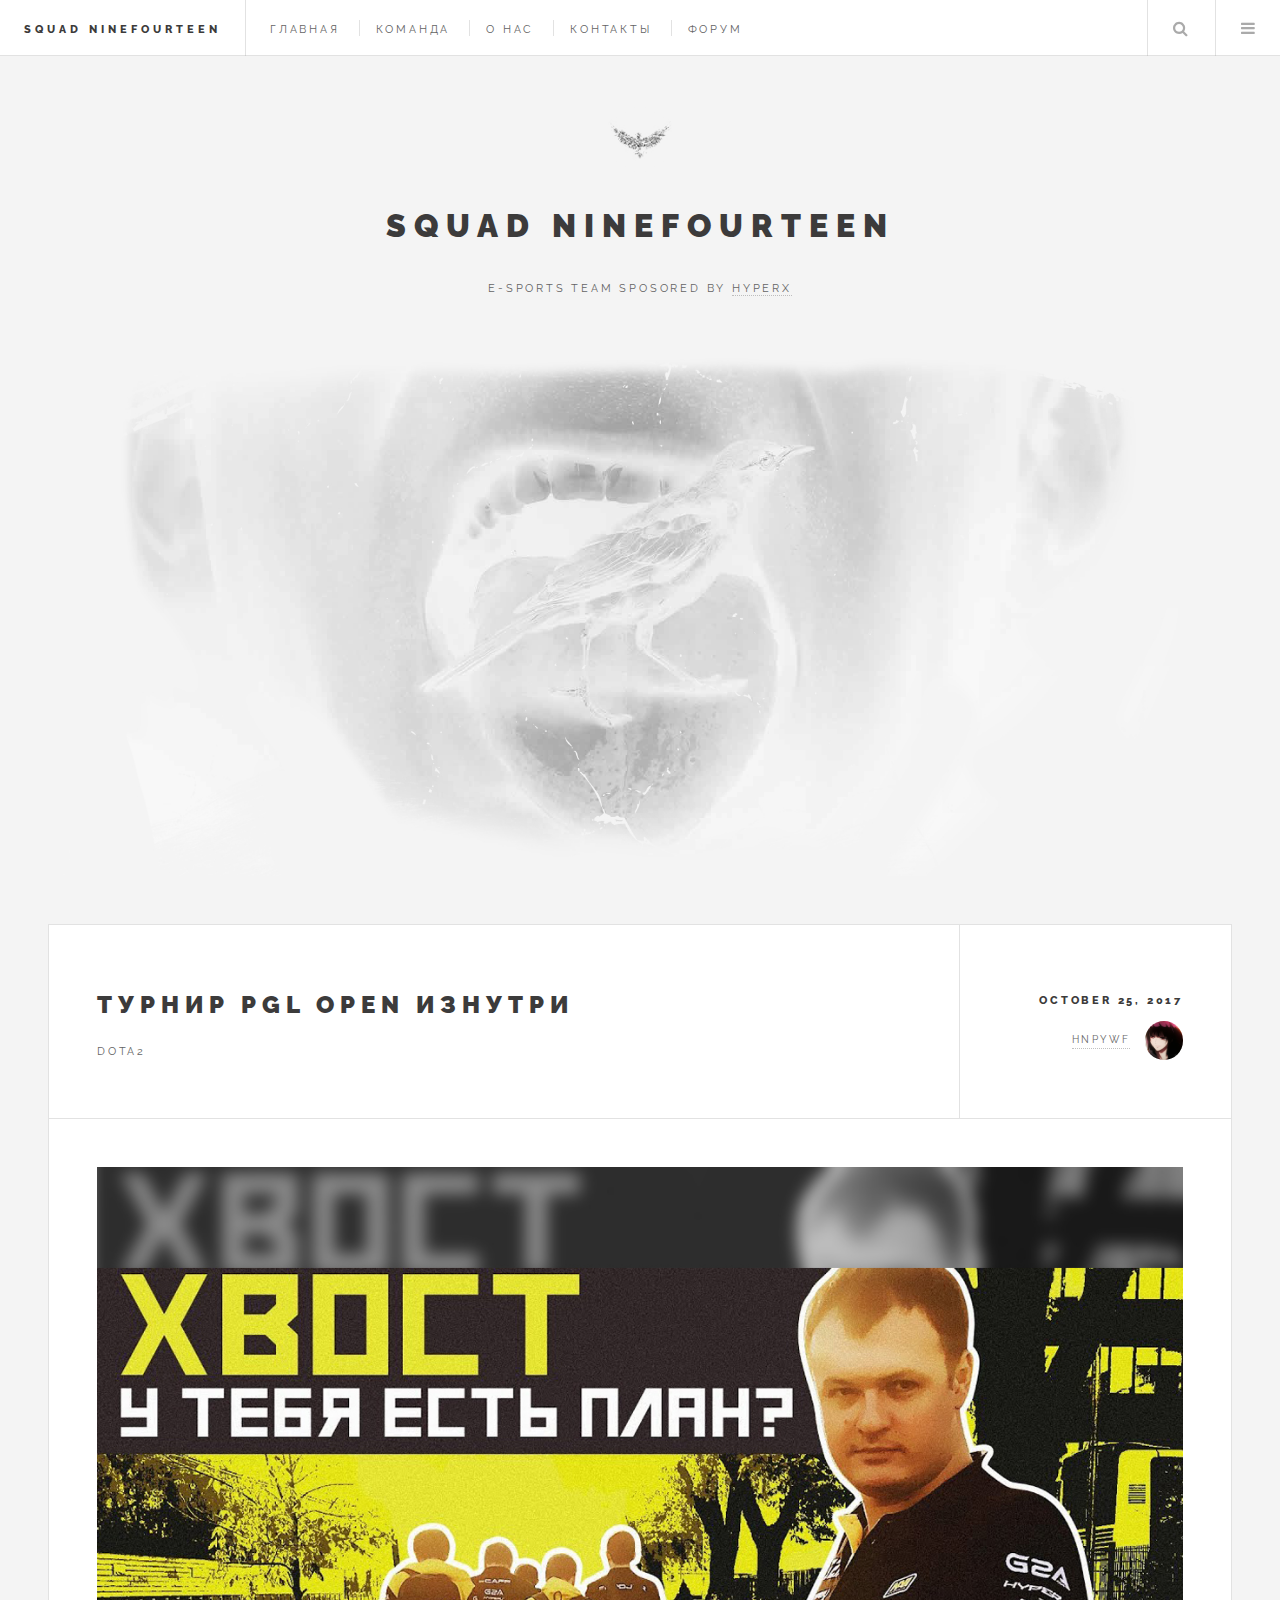
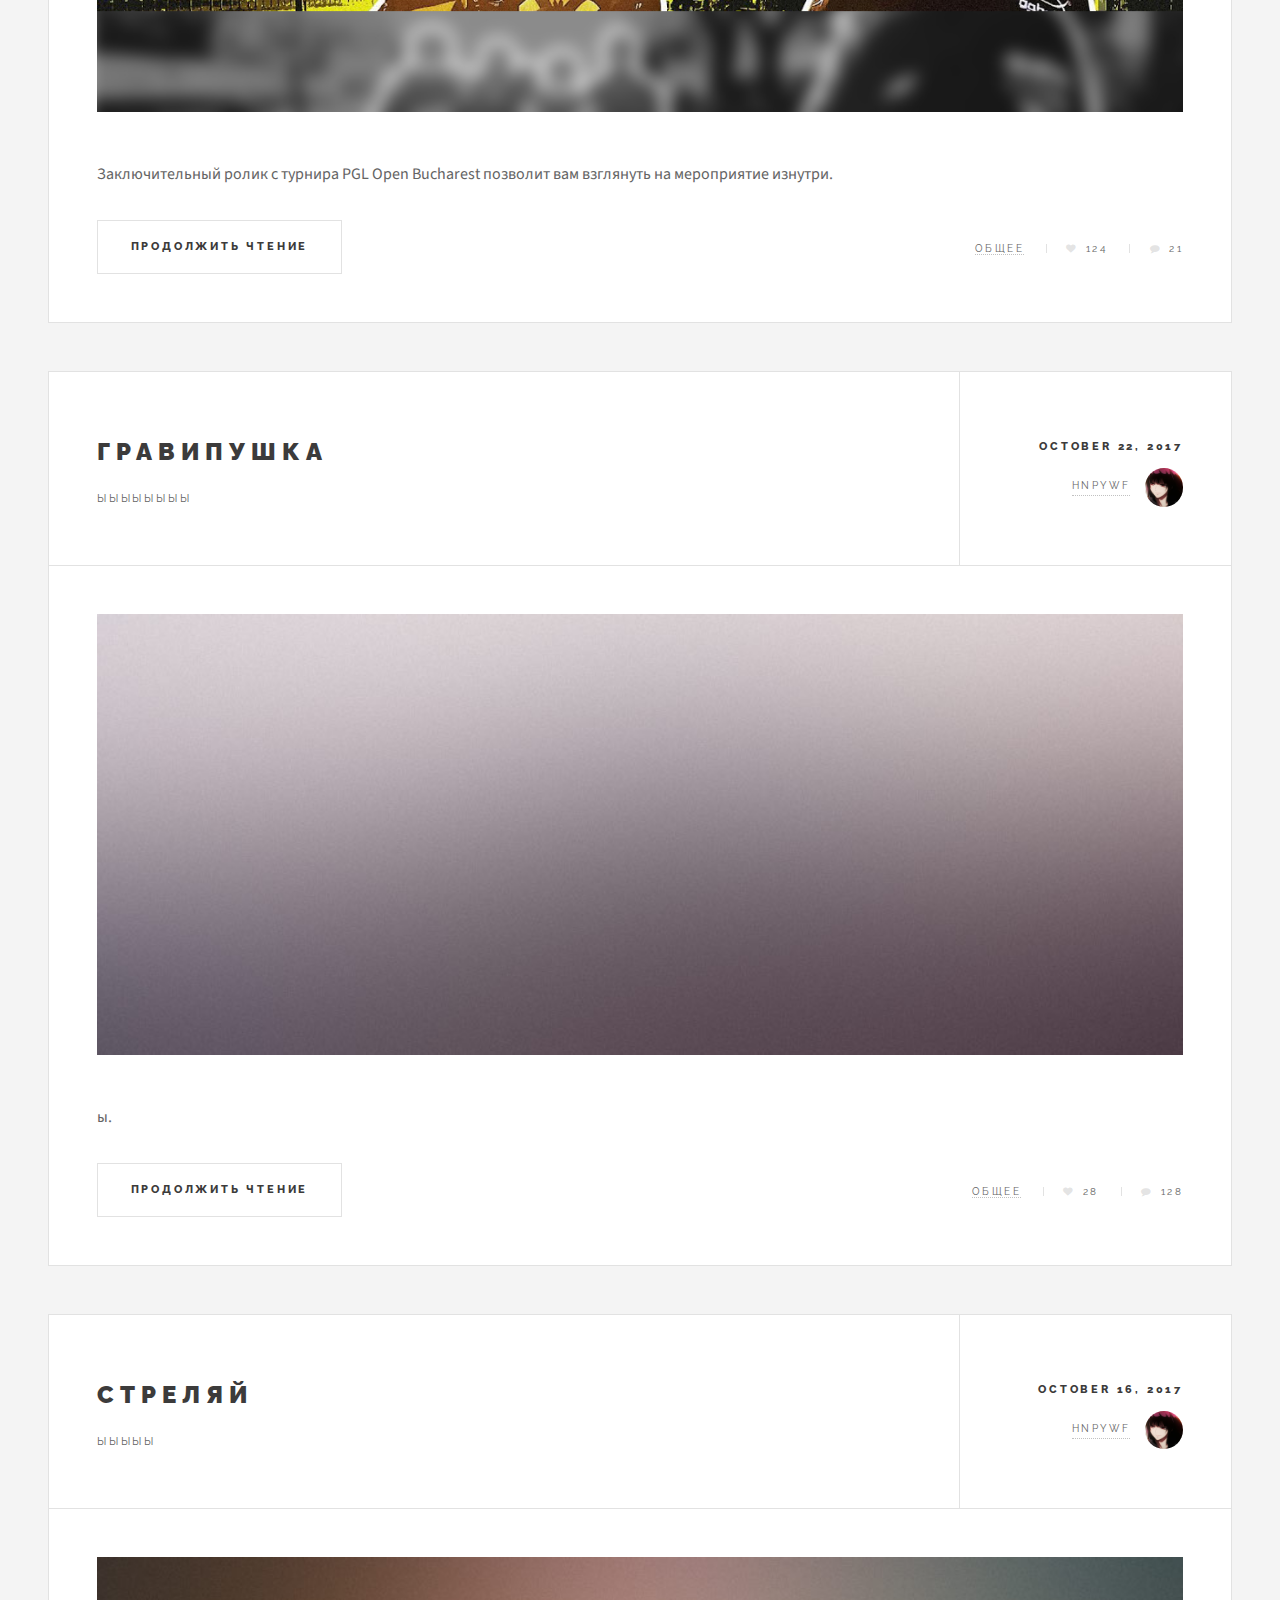
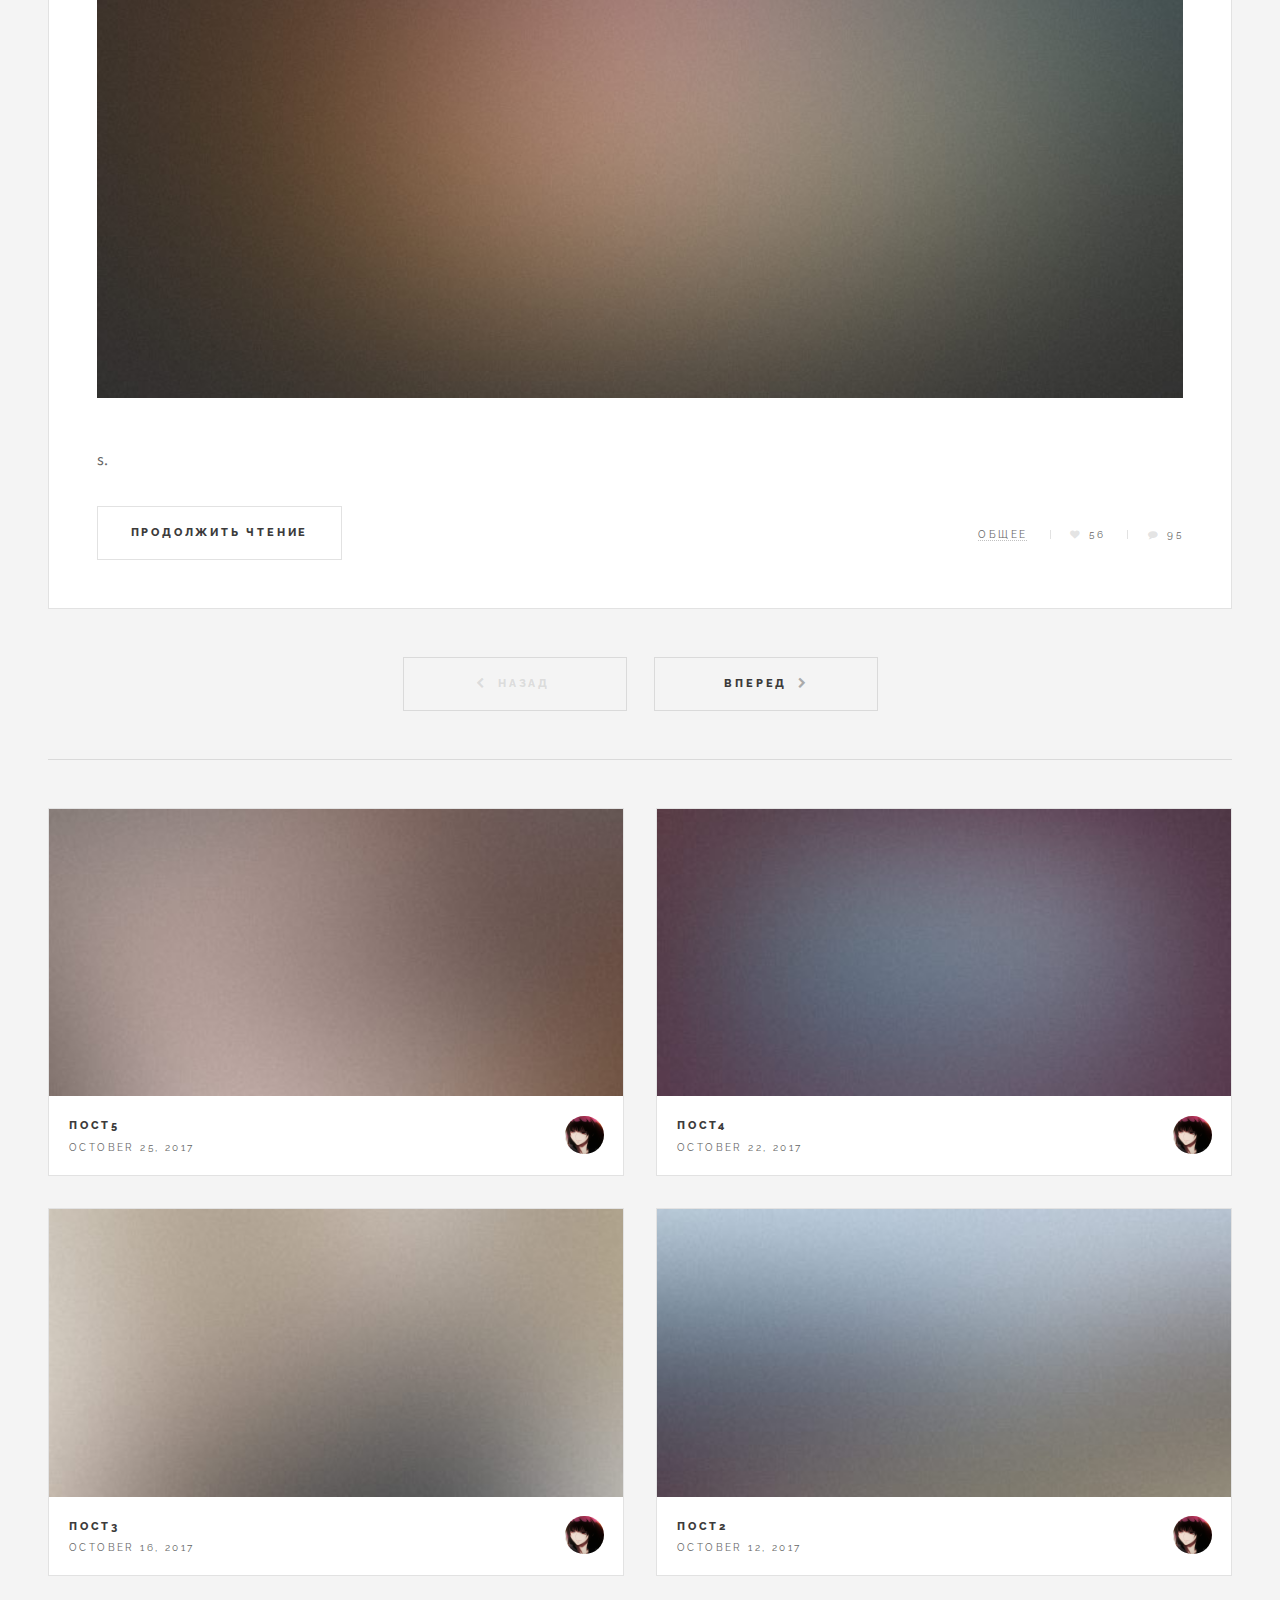
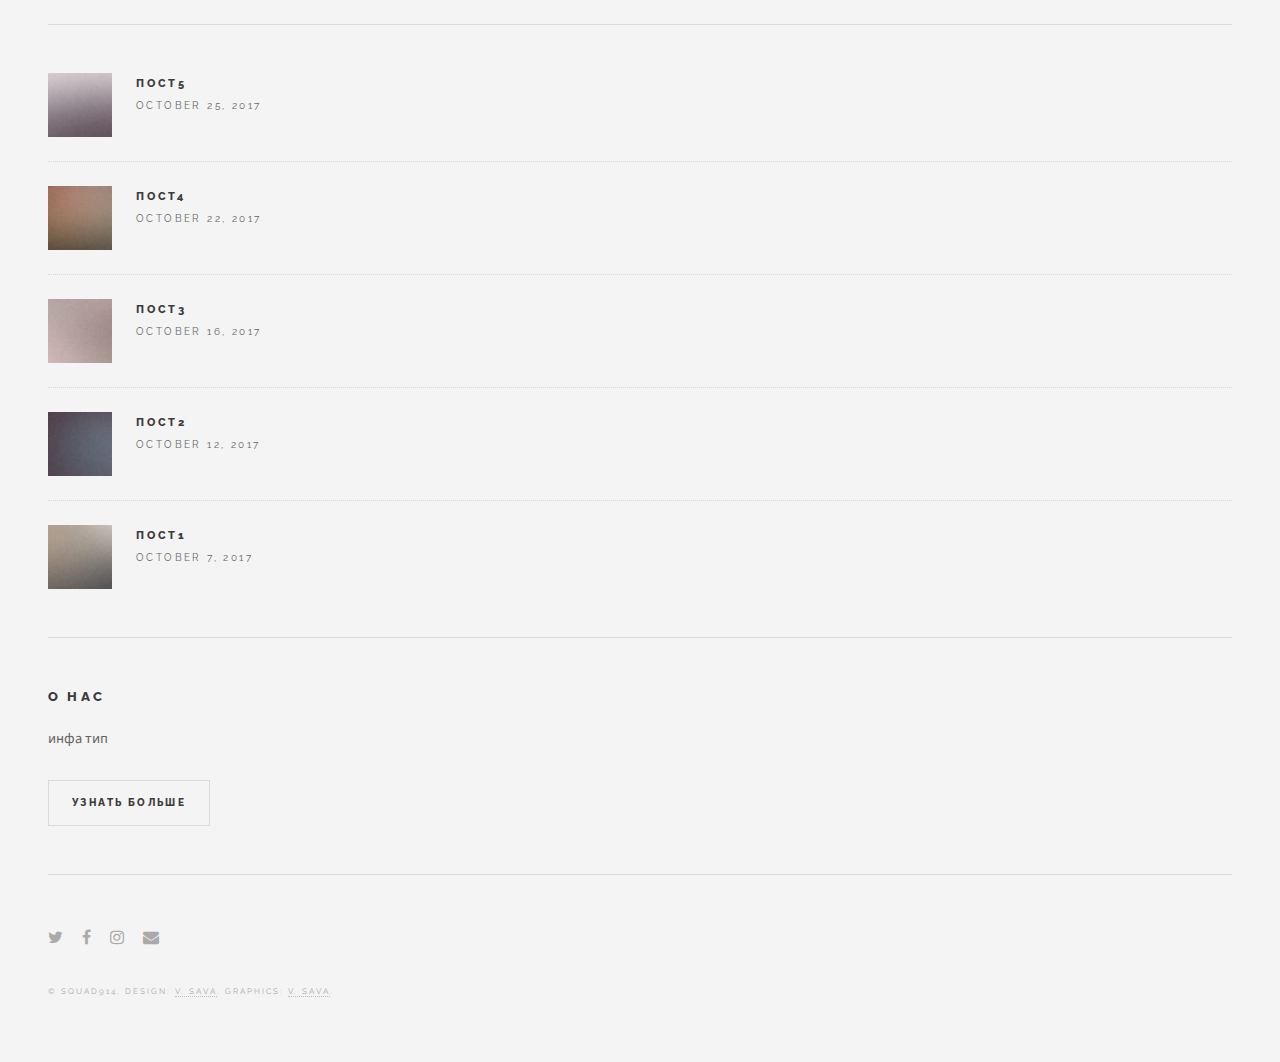
<file: index.html>
<!DOCTYPE HTML>
<html>
	<head>
		<title>Squad 914</title>
		<link rel="shortcut icon" href="/images/favicon.ico" type="image/x-icon">
		<meta charset="utf-8" />
		<meta name="viewport" content="width=device-width, initial-scale=1" />
		<link rel="stylesheet" href="assets/css/main.css" />
	</head>
	<body>

		<!-- Wrapper -->
			<div id="wrapper">

				<!-- Header -->
					<header id="header">
						<h1><a href="index.html">Squad ninefourteen</a></h1>
						<nav class="links">
							<ul>
								<li><a href="index.html">Главная</a></li>
								<li><a href="team.html">Команда</a></li>
								<li><a href="about.html">О нас</a></li>
								<li><a href="xmlcont.html">Контакты</a></li>
								<li><a href="404.html">Форум</a></li>
							</ul>
						</nav>
						<nav class="main">
							<ul>
								<li class="search">
									<a class="fa-search" href="#search">Поиск</a>
									<form id="search" method="get" action="#">
										<input type="text" name="query" placeholder="Search" />
									</form>
								</li>
								<li class="menu">
									<a class="fa-bars" href="#menu">Меню</a>
								</li>
							</ul>
						</nav>
					</header>

				<!-- Menu -->
					<section id="menu">

						<!-- Search -->
							<section>
								<form class="search" method="get" action="#">
									<input type="text" name="query" placeholder="Search" />
								</form>
							</section>

						<!-- Links -->
							<section>
								<ul class="links">
									<li>
										<a href="http://dota2.com/">
											<h3>Dota 2</h3>
											<p>MOBA</p>
										</a>
									</li>
									<li>
										<a href="http://blog.counter-strike.net/">
											<h3>CS:GO</h3>
											<p>FPS</p>
										</a>
									</li>
									<li>
										<a href="https://quake.bethesda.net/en/landing">
											<h3>Quake Champions</h3>
											<p>FPS</p>
										</a>
									</li>
									<li>
										<a href="http://eu.battle.net/heroes/ru/">
											<h3>Heroes of the Storm</h3>
											<p>MOBA</p>
										</a>
									</li>
								</ul>
							</section>

						<!-- Actions -->
							<section>
								<ul class="actions vertical">
									<li><a href="#" class="button big fit">Вход</a></li>
								</ul>
							</section>

					</section>
				<!-- Main -->
					<div id="main">
					    <!-- Head -->
							<a href="index.html" class="image featured"><img src="images/head.jpg" alt="" /></a>					
						<!-- Post -->
							<article class="post">
								<header>
									<div class="title">
										<h2><a href="26_10_2017.html">Турнир PGL Open изнутри</a></h2>
										<p>Dota2</p>
									</div>
									<div class="meta">
										<time class="published" datetime="2017-10-25">October 25, 2017</time>
										<a href="profile.html" class="author"><span class="name">hnpywf</span><img src="images/avatar.jpg" alt="" /></a>
									</div>
								</header>
								<a href="26_10_2017.html" class="image featured"><img src="images/pic01.jpg" alt="" /></a>
								<p>Заключительный ролик с турнира PGL Open Bucharest позволит вам взглянуть на мероприятие изнутри.</p>
								<footer>
									<ul class="actions">
										<li><a href="#" class="button big">Продолжить чтение</a></li>
									</ul>
									<ul class="stats">
										<li><a href="#">Общее</a></li>
										<li><a href="#" class="icon fa-heart">124</a></li>
										<li><a href="#" class="icon fa-comment">21</a></li>
									</ul>
								</footer>
							</article>

						<!-- Post -->
							<article class="post">
								<header>
									<div class="title">
										<h2><a href="#">Гравипушка</a></h2>
										<p>ыыыыыыыы</p>
									</div>
									<div class="meta">
										<time class="published" datetime="2017-10-22">October 22, 2017</time>
										<a href="#" class="author"><span class="name">hnpywf</span><img src="images/avatar.jpg" alt="" /></a>
									</div>
								</header>
								<a href="#" class="image featured"><img src="images/pic02.jpg" alt="" /></a>
								<p>ы.</p>
								<footer>
									<ul class="actions">
										<li><a href="#" class="button big">Продолжить чтение</a></li>
									</ul>
									<ul class="stats">
										<li><a href="#">Общее</a></li>
										<li><a href="#" class="icon fa-heart">28</a></li>
										<li><a href="#" class="icon fa-comment">128</a></li>
									</ul>
								</footer>
							</article>

						<!-- Post -->
							<article class="post">
								<header>
									<div class="title">
										<h2><a href="#">СТРЕЛЯЙ</a></h2>
										<p>ыыыыы</p>
									</div>
									<div class="meta">
										<time class="published" datetime="2017-10-16">October 16, 2017</time>
										<a href="#" class="author"><span class="name">hnpywf</span><img src="images/avatar.jpg" alt="" /></a>
									</div>
								</header>
								<a href="#" class="image featured"><img src="images/pic03.jpg" alt="" /></a>
								<p>s.</p>
								<footer>
									<ul class="actions">
										<li><a href="#" class="button big">Продолжить чтение</a></li>
									</ul>
									<ul class="stats">
										<li><a href="#">Общее</a></li>
										<li><a href="#" class="icon fa-heart">56</a></li>
										<li><a href="#" class="icon fa-comment">95</a></li>
									</ul>
								</footer>
							</article>

						<!-- Pagination -->
							<ul class="actions pagination">
								<li><a href="" class="disabled button big previous">Назад</a></li>
								<li><a href="index2.html" class="button big next">Вперед</a></li>
							</ul>

					</div>

				<!-- Sidebar -->
					<section id="sidebar">

						<!-- Intro -->
							<section id="intro">
								<a href="index.html" class="logo"><img src="images/logo.jpg" alt="" /></a>
								<header>
									<h2>Squad ninefourteen</h2>
									<p>E-sports team sposored by <a href="https://www.hyperxgaming.com/ru">HyperX</a></p>
								</header>
							</section>

						<!-- Mini Posts -->
							<section>
								<div class="mini-posts">

									<!-- Mini Post -->
										<article class="mini-post">
											<header>
												<h3><a href="#">Пост5</a></h3>
												<time class="published" datetime="2017-10-25">October 25, 2017</time>
												<a href="#" class="author"><img src="images/avatar.jpg" alt="" /></a>
											</header>
											<a href="#" class="image"><img src="images/pic04.jpg" alt="" /></a>
										</article>

									<!-- Mini Post -->
										<article class="mini-post">
											<header>
												<h3><a href="#">Пост4</a></h3>
												<time class="published" datetime="2017-10-22">October 22, 2017</time>
												<a href="#" class="author"><img src="images/avatar.jpg" alt="" /></a>
											</header>
											<a href="#" class="image"><img src="images/pic05.jpg" alt="" /></a>
										</article>

									<!-- Mini Post -->
										<article class="mini-post">
											<header>
												<h3><a href="#">Пост3</a></h3>
												<time class="published" datetime="2017-10-16">October 16, 2017</time>
												<a href="#" class="author"><img src="images/avatar.jpg" alt="" /></a>
											</header>
											<a href="#" class="image"><img src="images/pic06.jpg" alt="" /></a>
										</article>

									<!-- Mini Post -->
										<article class="mini-post">
											<header>
												<h3><a href="#">Пост2</a></h3>
												<time class="published" datetime="2017-10-12">October 12, 2017</time>
												<a href="#" class="author"><img src="images/avatar.jpg" alt="" /></a>
											</header>
											<a href="#" class="image"><img src="images/pic07.jpg" alt="" /></a>
										</article>

								</div>
							</section>

						<!-- Posts List -->
							<section>
								<ul class="posts">
									<li>
										<article>
											<header>
												<h3><a href="#">Пост5</a></h3>
												<time class="published" datetime="2017-10-25">October 25, 2017</time>
											</header>
											<a href="#" class="image"><img src="images/pic08.jpg" alt="" /></a>
										</article>
									</li>
									<li>
										<article>
											<header>
												<h3><a href="#">Пост4</a></h3>
												<time class="published" datetime="2017-10-22">October 22, 2017</time>
											</header>
											<a href="#" class="image"><img src="images/pic09.jpg" alt="" /></a>
										</article>
									</li>
									<li>
										<article>
											<header>
												<h3><a href="#">Пост3</a></h3>
												<time class="published" datetime="2017-10-16">October 16, 2017</time>
											</header>
											<a href="#" class="image"><img src="images/pic10.jpg" alt="" /></a>
										</article>
									</li>
									<li>
										<article>
											<header>
												<h3><a href="#">Пост2</a></h3>
												<time class="published" datetime="2017-10-12">October 12, 2017</time>
											</header>
											<a href="#" class="image"><img src="images/pic11.jpg" alt="" /></a>
										</article>
									</li>
									<li>
										<article>
											<header>
												<h3><a href="#">Пост1</a></h3>
												<time class="published" datetime="2017-10-07">October 7, 2017</time>
											</header>
											<a href="#" class="image"><img src="images/pic12.jpg" alt="" /></a>
										</article>
									</li>
								</ul>
							</section>

						<!-- About -->
							<section class="blurb">
								<h2>О нас</h2>
								<p>инфа тип</p>
								<ul class="actions">
									<li><a href="#" class="button">Узнать больше</a></li>
								</ul>
							</section>

						<!-- Footer -->
							<section id="footer">
								<ul class="icons">
									<li><a href="https://twitter.com/huniepoppy" class="fa-twitter"><span class="label">Twitter</span></a></li>
									<li><a href="https://vk.com/squad914" class="fa-facebook"><span class="label">Facebook</span></a></li>
									<li><a href="https://www.instagram.com/hnpywf/" class="fa-instagram"><span class="label">Instagram</span></a></li>
									<li><a href="#" class="fa-envelope"><span class="label">Email</span></a></li>
								</ul>
								<p class="copyright">&copy; Squad914. Design: <a href="https://vk.com/hiteasy">V. Sava</a>. Graphics: <a href="https://vk.com/hiteasy">V. Sava</a>.</p>
							</section>

					</section>

			</div>

		<!-- Scripts -->
			<script src="assets/js/jquery.min.js"></script>
			<script src="assets/js/skel.min.js"></script>
			<script src="assets/js/util.js"></script>
			<script src="assets/js/main.js"></script>

	</body>
</html>
</file>
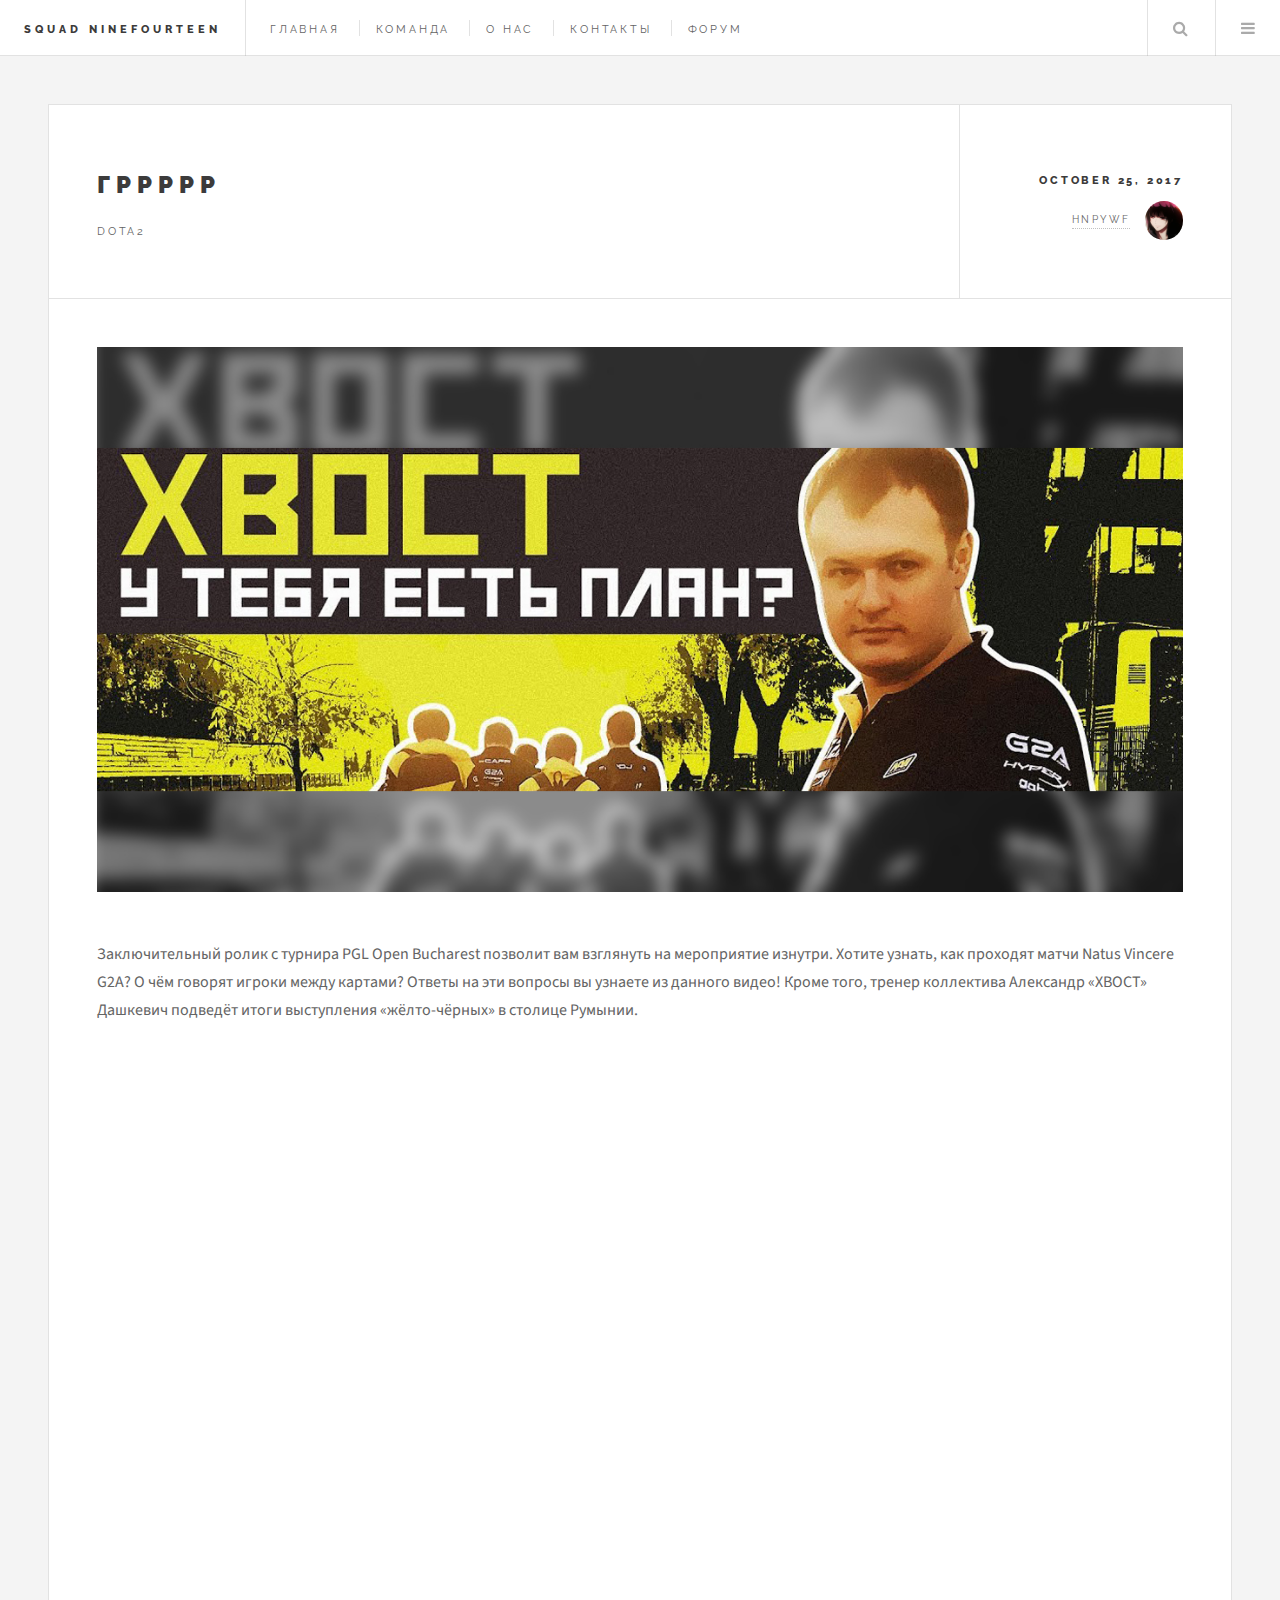
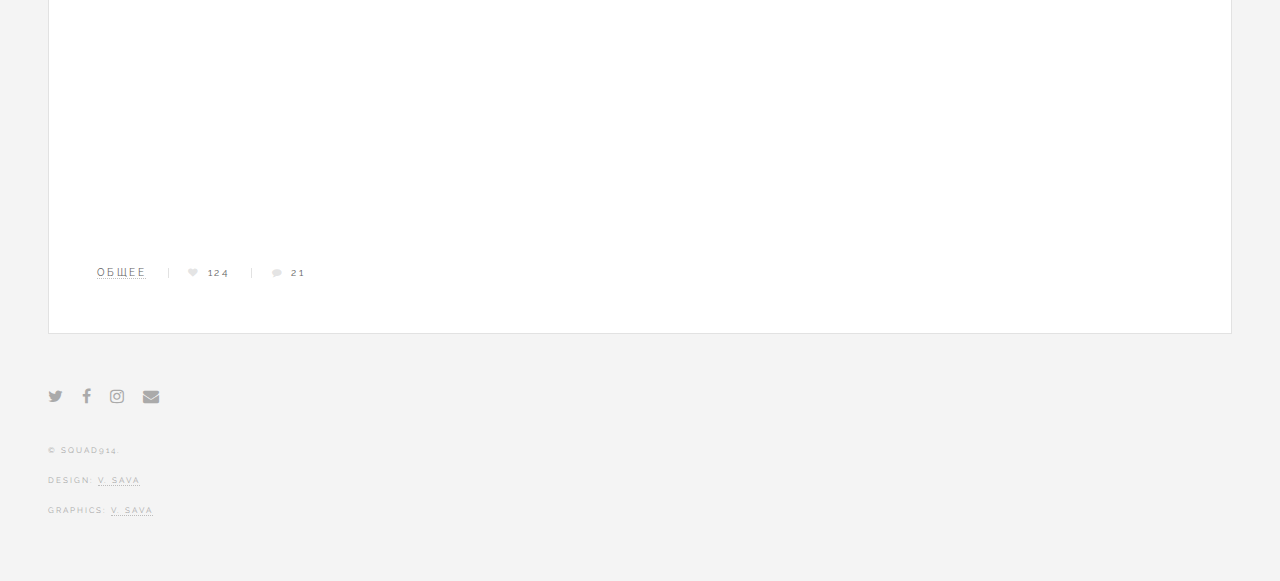
<file: 21_11_2017.html>
<!DOCTYPE HTML>
<html>
	<head>
		<title>Ты Open изнутри</title>
		<meta charset="utf-8" />
		<meta name="viewport" content="width=device-width, initial-scale=1" />
		<link rel="stylesheet" href="assets/css/main.css" />
	</head>
	<body>

		<!-- Wrapper -->
			<div id="wrapper">

				<!-- Header -->
					<header id="header">
						<h1><a href="index.html">Squad ninefourteen</a></h1>
						<nav class="links">
							<ul>
								<li><a href="index.html">Главная</a></li>
								<li><a href="team.html">Команда</a></li>
								<li><a href="about.html">О нас</a></li>
								<li><a href="xmlcont.html">Контакты</a></li>
								<li><a href="404.html">Форум</a></li>
							</ul>
						</nav>
						<nav class="main">
							<ul>
								<li class="search">
									<a class="fa-search" href="#search">Поиск</a>
									<form id="search" method="get" action="#">
										<input type="text" name="query" placeholder="Search" />
									</form>
								</li>
								<li class="menu">
									<a class="fa-bars" href="#menu">Меню</a>
								</li>
							</ul>
						</nav>
					</header>

				<!-- Menu -->
					<section id="menu">

						<!-- Search -->
							<section>
								<form class="search" method="get" action="#">
									<input type="text" name="query" placeholder="Search" />
								</form>
							</section>

						<!-- Links -->
							<section>
								<ul class="links">
									<li>
										<a href="http://dota2.com/">
											<h3>Dota 2</h3>
											<p>MOBA</p>
										</a>
									</li>
									<li>
										<a href="http://blog.counter-strike.net/">
											<h3>CS:GO</h3>
											<p>FPS</p>
										</a>
									</li>
									<li>
										<a href="https://quake.bethesda.net/en/landing">
											<h3>Quake Champions</h3>
											<p>FPS</p>
										</a>
									</li>
									<li>
										<a href="http://eu.battle.net/heroes/ru/">
											<h3>Heroes of the Storm</h3>
											<p>MOBA</p>
										</a>
									</li>
								</ul>
							</section>

						<!-- Actions -->
							<section>
								<ul class="actions vertical">
									<li><a href="#" class="button big fit">Вход</a></li>
								</ul>
							</section>

					</section>

				<!-- Main -->
					<div id="main">

						<!-- Post -->
							<article class="post">
								<header>
									<div class="title">
										<h2>Гррррр</h2>
										<p>Dota2</p>
									</div>
									<div class="meta">
										<time class="published" datetime="2017-10-25">October 25, 2017</time>
										<a href="#" class="author"><span class="name">hnpywf</span><img src="images/avatar.jpg" alt="" /></a>
									</div>
								</header>
								<span class="image featured"><img src="images/pic01.jpg" alt="" /></span>
								<p>Заключительный ролик с турнира PGL Open Bucharest позволит вам взглянуть на мероприятие изнутри. Хотите узнать, как проходят матчи Natus Vincere G2A? О чём говорят игроки между картами? Ответы на эти вопросы вы узнаете из данного видео! Кроме того, тренер коллектива Александр «XBOCT» Дашкевич подведёт итоги выступления «жёлто-чёрных» в столице Румынии.</p>
								<p style="text-align: center;">
	                            <iframe allowfullscreen="1" frameborder="0" height="760" scrolling="no" src="https://www.youtube.com/embed/0nrC-4g7Alg" width="1200"></iframe></p>
								<footer>
									<ul class="stats">
										<li><a href="#">Общее</a></li>
										<li><a href="#" class="icon fa-heart">124</a></li>
										<li><a href="#" class="icon fa-comment">21</a></li>
									</ul>
								</footer>
							</article>

					</div>

				<!-- Footer -->
							<section id="footer">
								<ul class="icons">
									<li><a href="https://twitter.com/huniepoppy" class="fa-twitter"><span class="label">Twitter</span></a></li>
									<li><a href="https://vk.com/squad914" class="fa-facebook"><span class="label">Facebook</span></a></li>
									<li><a href="https://www.instagram.com/hnpywf/" class="fa-instagram"><span class="label">Instagram</span></a></li>
									<li><a href="#" class="fa-envelope"><span class="label">Email</span></a></li>
								</ul>
								<p class="copyright">&copy; Squad914. <p class="copyright">Design: <a href="https://vk.com/hiteasy">V. Sava</p><p class="copyright"></a> Graphics: <a href="https://vk.com/hiteasy">V. Sava</a></p>
							</section>

			</div>

		<!-- Scripts -->
			<script src="assets/js/jquery.min.js"></script>
			<script src="assets/js/skel.min.js"></script>
			<script src="assets/js/util.js"></script>
			<script src="assets/js/main.js"></script>

	</body>
</html>
</file>
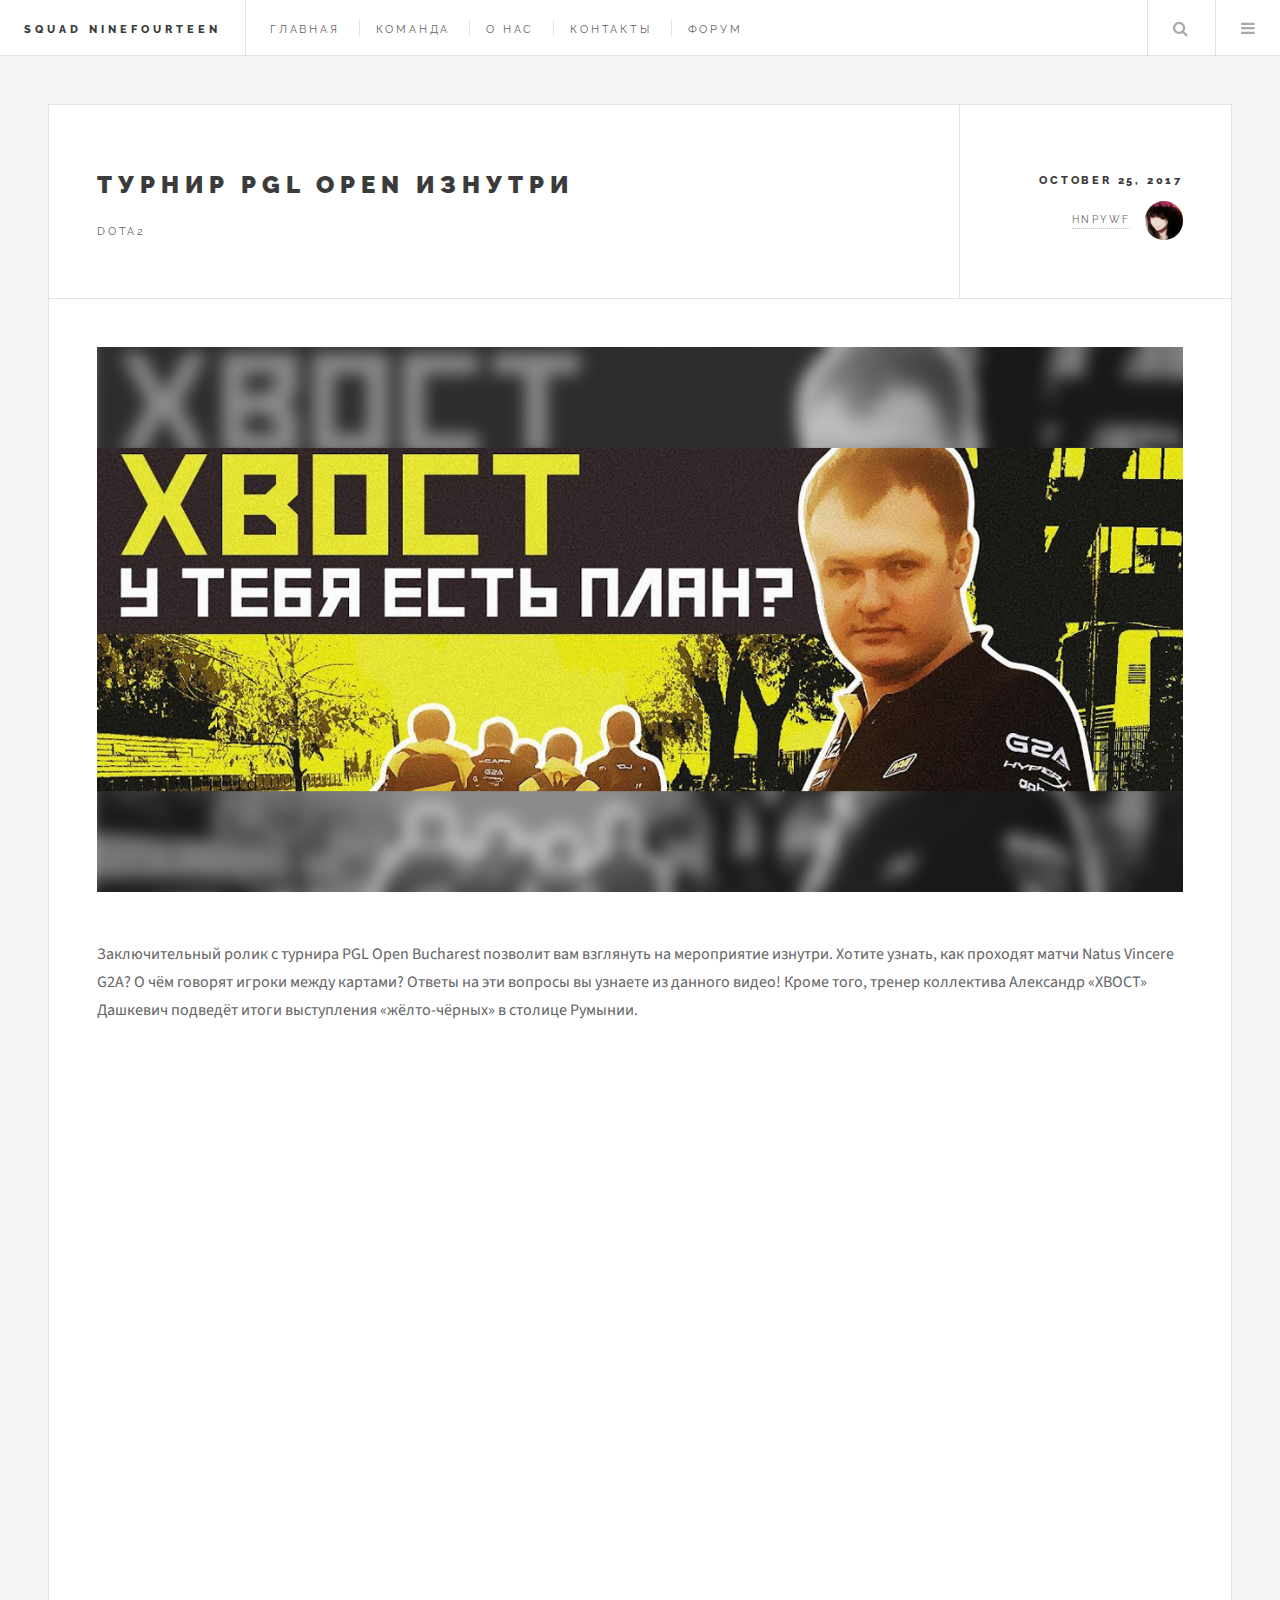
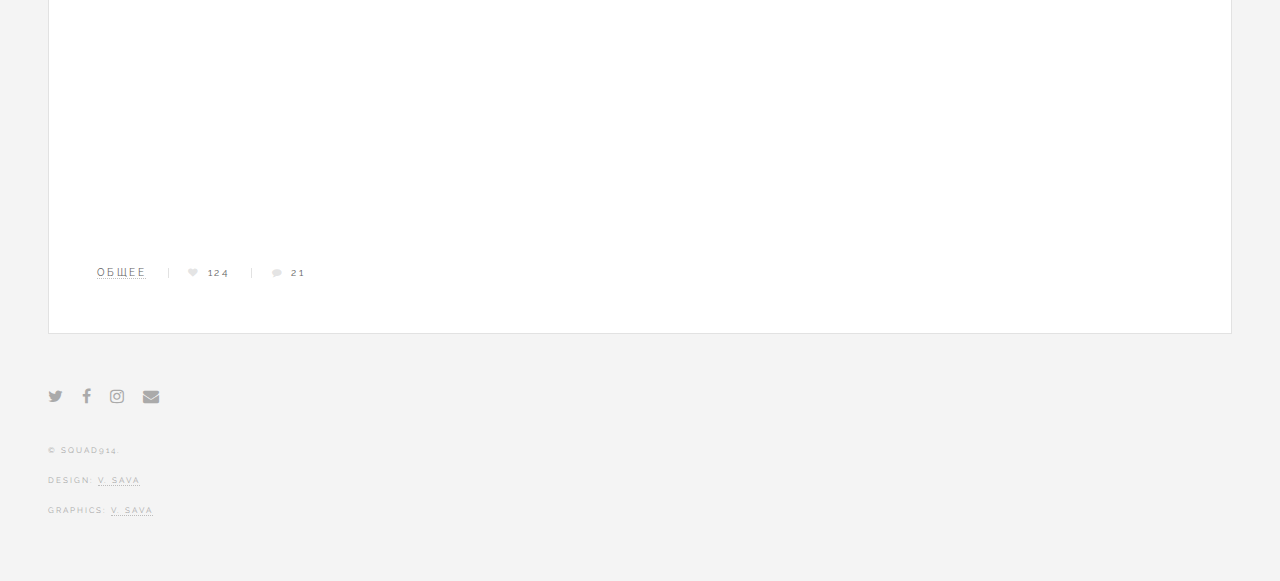
<file: 26_10_2017.html>
<!DOCTYPE HTML>
<html>
	<head>
	<link rel="shortcut icon" href="/images/favicon.ico" type="image/x-icon">
		<title>Турнир PGL Open изнутри</title>
		<meta charset="utf-8" />
		<meta name="viewport" content="width=device-width, initial-scale=1" />
		<link rel="stylesheet" href="assets/css/main.css" />
	</head>
	<body>

		<!-- Wrapper -->
			<div id="wrapper">

				<!-- Header -->
					<header id="header">
						<h1><a href="index.html">Squad ninefourteen</a></h1>
						<nav class="links">
							<ul>
								<li><a href="index.html">Главная</a></li>
								<li><a href="#">Команда</a></li>
								<li><a href="#">О нас</a></li>
								<li><a href="#">Контакты</a></li>
								<li><a href="#">Форум</a></li>
							</ul>
						</nav>
						<nav class="main">
							<ul>
								<li class="search">
									<a class="fa-search" href="#search">Поиск</a>
									<form id="search" method="get" action="#">
										<input type="text" name="query" placeholder="Search" />
									</form>
								</li>
								<li class="menu">
									<a class="fa-bars" href="#menu">Меню</a>
								</li>
							</ul>
						</nav>
					</header>

				<!-- Menu -->
					<section id="menu">

						<!-- Search -->
							<section>
								<form class="search" method="get" action="#">
									<input type="text" name="query" placeholder="Search" />
								</form>
							</section>

						<!-- Links -->
							<section>
								<ul class="links">
									<li>
										<a href="http://dota2.com/">
											<h3>Dota 2</h3>
											<p>MOBA</p>
										</a>
									</li>
									<li>
										<a href="http://blog.counter-strike.net/">
											<h3>CS:GO</h3>
											<p>FPS</p>
										</a>
									</li>
									<li>
										<a href="https://quake.bethesda.net/en/landing">
											<h3>Quake Champions</h3>
											<p>FPS</p>
										</a>
									</li>
									<li>
										<a href="http://eu.battle.net/heroes/ru/">
											<h3>Heroes of the Storm</h3>
											<p>MOBA</p>
										</a>
									</li>
								</ul>
							</section>

						<!-- Actions -->
							<section>
								<ul class="actions vertical">
									<li><a href="#" class="button big fit">Вход</a></li>
								</ul>
							</section>

					</section>

				<!-- Main -->
					<div id="main">

						<!-- Post -->
							<article class="post">
								<header>
									<div class="title">
										<h2>ТУРНИР PGL OPEN ИЗНУТРИ</h2>
										<p>Dota2</p>
									</div>
									<div class="meta">
										<time class="published" datetime="2017-10-25">October 25, 2017</time>
										<a href="#" class="author"><span class="name">hnpywf</span><img src="images/avatar.jpg" alt="" /></a>
									</div>
								</header>
								<span class="image featured"><img src="images/pic01.jpg" alt="" /></span>
								<p>Заключительный ролик с турнира PGL Open Bucharest позволит вам взглянуть на мероприятие изнутри. Хотите узнать, как проходят матчи Natus Vincere G2A? О чём говорят игроки между картами? Ответы на эти вопросы вы узнаете из данного видео! Кроме того, тренер коллектива Александр «XBOCT» Дашкевич подведёт итоги выступления «жёлто-чёрных» в столице Румынии.</p>
								<p style="text-align: center;">
	                            <iframe allowfullscreen="1" frameborder="0" height="760" scrolling="no" src="https://www.youtube.com/embed/0nrC-4g7Alg" width="1200"></iframe></p>
								<footer>
									<ul class="stats">
										<li><a href="#">Общее</a></li>
										<li><a href="#" class="icon fa-heart">124</a></li>
										<li><a href="#" class="icon fa-comment">21</a></li>
									</ul>
								</footer>
							</article>

					</div>

				<!-- Footer -->
							<section id="footer">
								<ul class="icons">
									<li><a href="https://twitter.com/huniepoppy" class="fa-twitter"><span class="label">Twitter</span></a></li>
									<li><a href="https://vk.com/squad914" class="fa-facebook"><span class="label">Facebook</span></a></li>
									<li><a href="https://www.instagram.com/hnpywf/" class="fa-instagram"><span class="label">Instagram</span></a></li>
									<li><a href="#" class="fa-envelope"><span class="label">Email</span></a></li>
								</ul>
								<p class="copyright">&copy; Squad914. <p class="copyright">Design: <a href="https://vk.com/hiteasy">V. Sava</p><p class="copyright"></a> Graphics: <a href="https://vk.com/hiteasy">V. Sava</a></p>
							</section>

			</div>

		<!-- Scripts -->
			<script src="assets/js/jquery.min.js"></script>
			<script src="assets/js/skel.min.js"></script>
			<script src="assets/js/util.js"></script>
			<script src="assets/js/main.js"></script>

	</body>
</html>
</file>
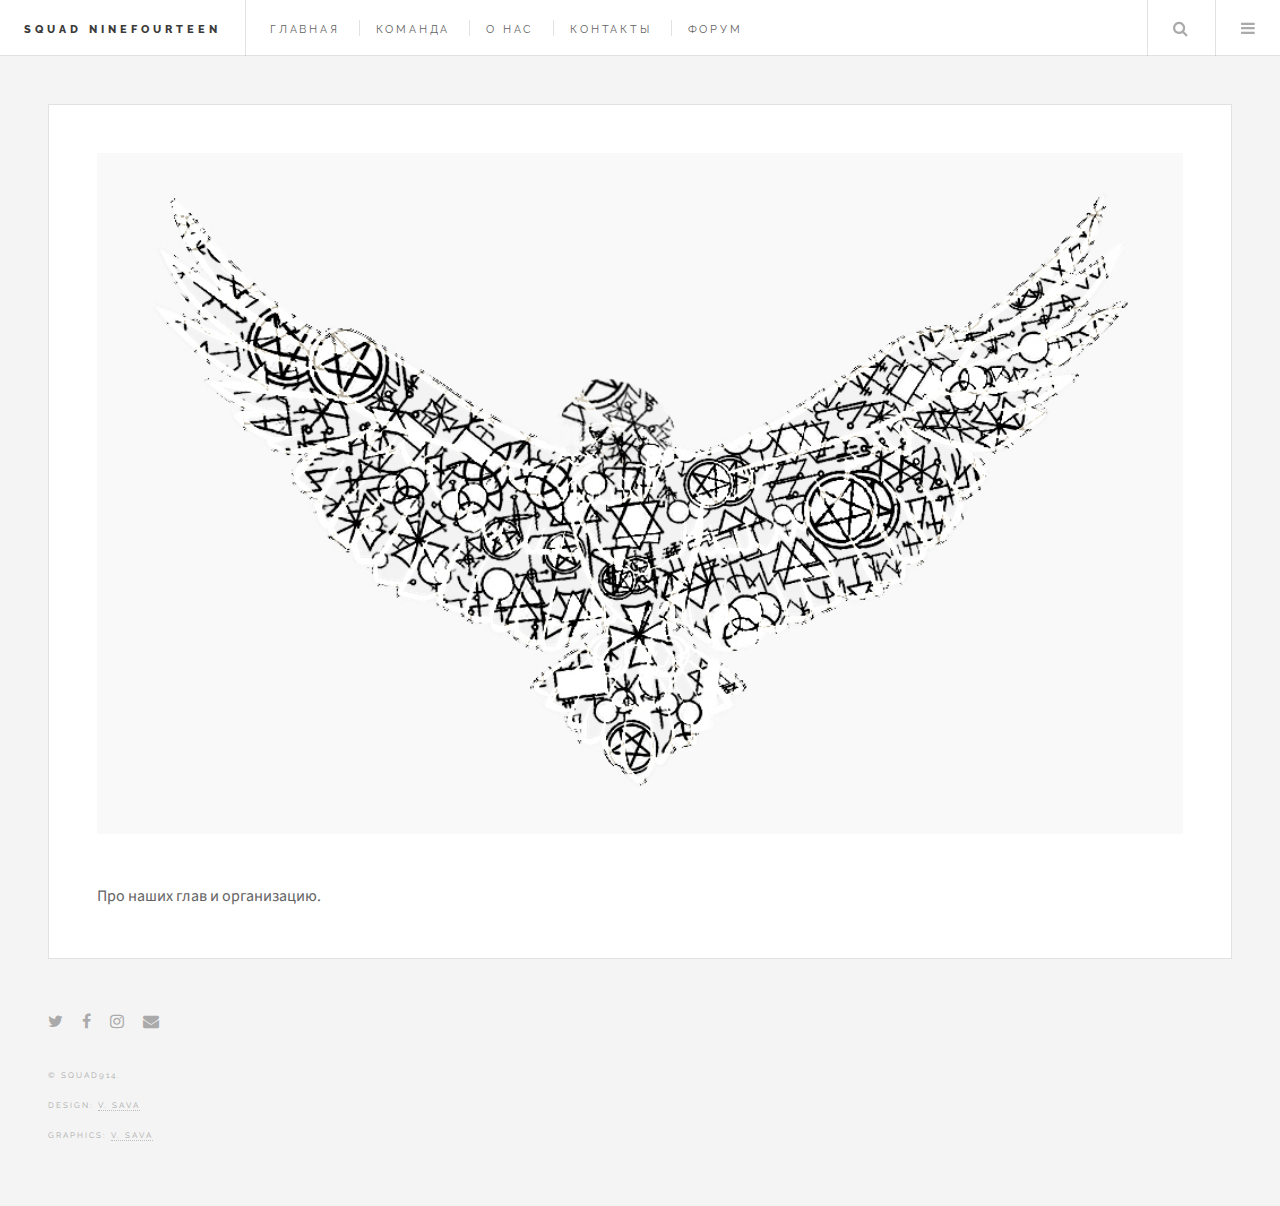
<file: about.html>
<!DOCTYPE HTML>
<html>
	<head>
	    <link rel="shortcut icon" href="/images/favicon.ico" type="image/x-icon">
		<title>Команда</title>
		<meta charset="utf-8" />
		<meta name="viewport" content="width=device-width, initial-scale=1" />
		<link rel="stylesheet" href="assets/css/main.css" />
	</head>
	<body>

		<!-- Wrapper -->
			<div id="wrapper">

				<!-- Header -->
					<header id="header">
						<h1><a href="index.html">Squad ninefourteen</a></h1>
						<nav class="links">
							<ul>
								<li><a href="index.html">Главная</a></li>
								<li><a href="team.html">Команда</a></li>
								<li><a href="about.html">О нас</a></li>
								<li><a href="xmlcont.html">Контакты</a></li>
								<li><a href="404.html">Форум</a></li>
							</ul>
						</nav>
						<nav class="main">
							<ul>
								<li class="search">
									<a class="fa-search" href="#search">Поиск</a>
									<form id="search" method="get" action="#">
										<input type="text" name="query" placeholder="Search" />
									</form>
								</li>
								<li class="menu">
									<a class="fa-bars" href="#menu">Меню</a>
								</li>
							</ul>
						</nav>
					</header>

				<!-- Menu -->
					<section id="menu">

						<!-- Search -->
							<section>
								<form class="search" method="get" action="#">
									<input type="text" name="query" placeholder="Search" />
								</form>
							</section>

						<!-- Links -->
							<section>
								<ul class="links">
									<li>
										<a href="http://dota2.com/">
											<h3>Dota 2</h3>
											<p>MOBA</p>
										</a>
									</li>
									<li>
										<a href="http://blog.counter-strike.net/">
											<h3>CS:GO</h3>
											<p>FPS</p>
										</a>
									</li>
									<li>
										<a href="https://quake.bethesda.net/en/landing">
											<h3>Quake Champions</h3>
											<p>FPS</p>
										</a>
									</li>
									<li>
										<a href="http://eu.battle.net/heroes/ru/">
											<h3>Heroes of the Storm</h3>
											<p>MOBA</p>
										</a>
									</li>
								</ul>
							</section>

						<!-- Actions -->
							<section>
								<ul class="actions vertical">
									<li><a href="#" class="button big fit">Вход</a></li>
								</ul>
							</section>

					</section>

				<!-- Main -->
					<div id="main">

						<!-- Post -->
							<article class="post">
								<span class="image featured"><img src="images/3.jpg" alt="" /></span>
								<p>Про наших глав и организацию.</p>
							</article>

					</div>

				<!-- Footer -->
							<section id="footer">
								<ul class="icons">
									<li><a href="https://twitter.com/huniepoppy" class="fa-twitter"><span class="label">Twitter</span></a></li>
									<li><a href="https://vk.com/squad914" class="fa-facebook"><span class="label">Facebook</span></a></li>
									<li><a href="https://www.instagram.com/hnpywf/" class="fa-instagram"><span class="label">Instagram</span></a></li>
									<li><a href="#" class="fa-envelope"><span class="label">Email</span></a></li>
								</ul>
								<p class="copyright">&copy; Squad914. <p class="copyright">Design: <a href="https://vk.com/hiteasy">V. Sava</p><p class="copyright"></a> Graphics: <a href="https://vk.com/hiteasy">V. Sava</a></p>
							</section>

			</div>

		<!-- Scripts -->
			<script src="assets/js/jquery.min.js"></script>
			<script src="assets/js/skel.min.js"></script>
			<script src="assets/js/util.js"></script>
			<script src="assets/js/main.js"></script>

	</body>
</html>
</file>
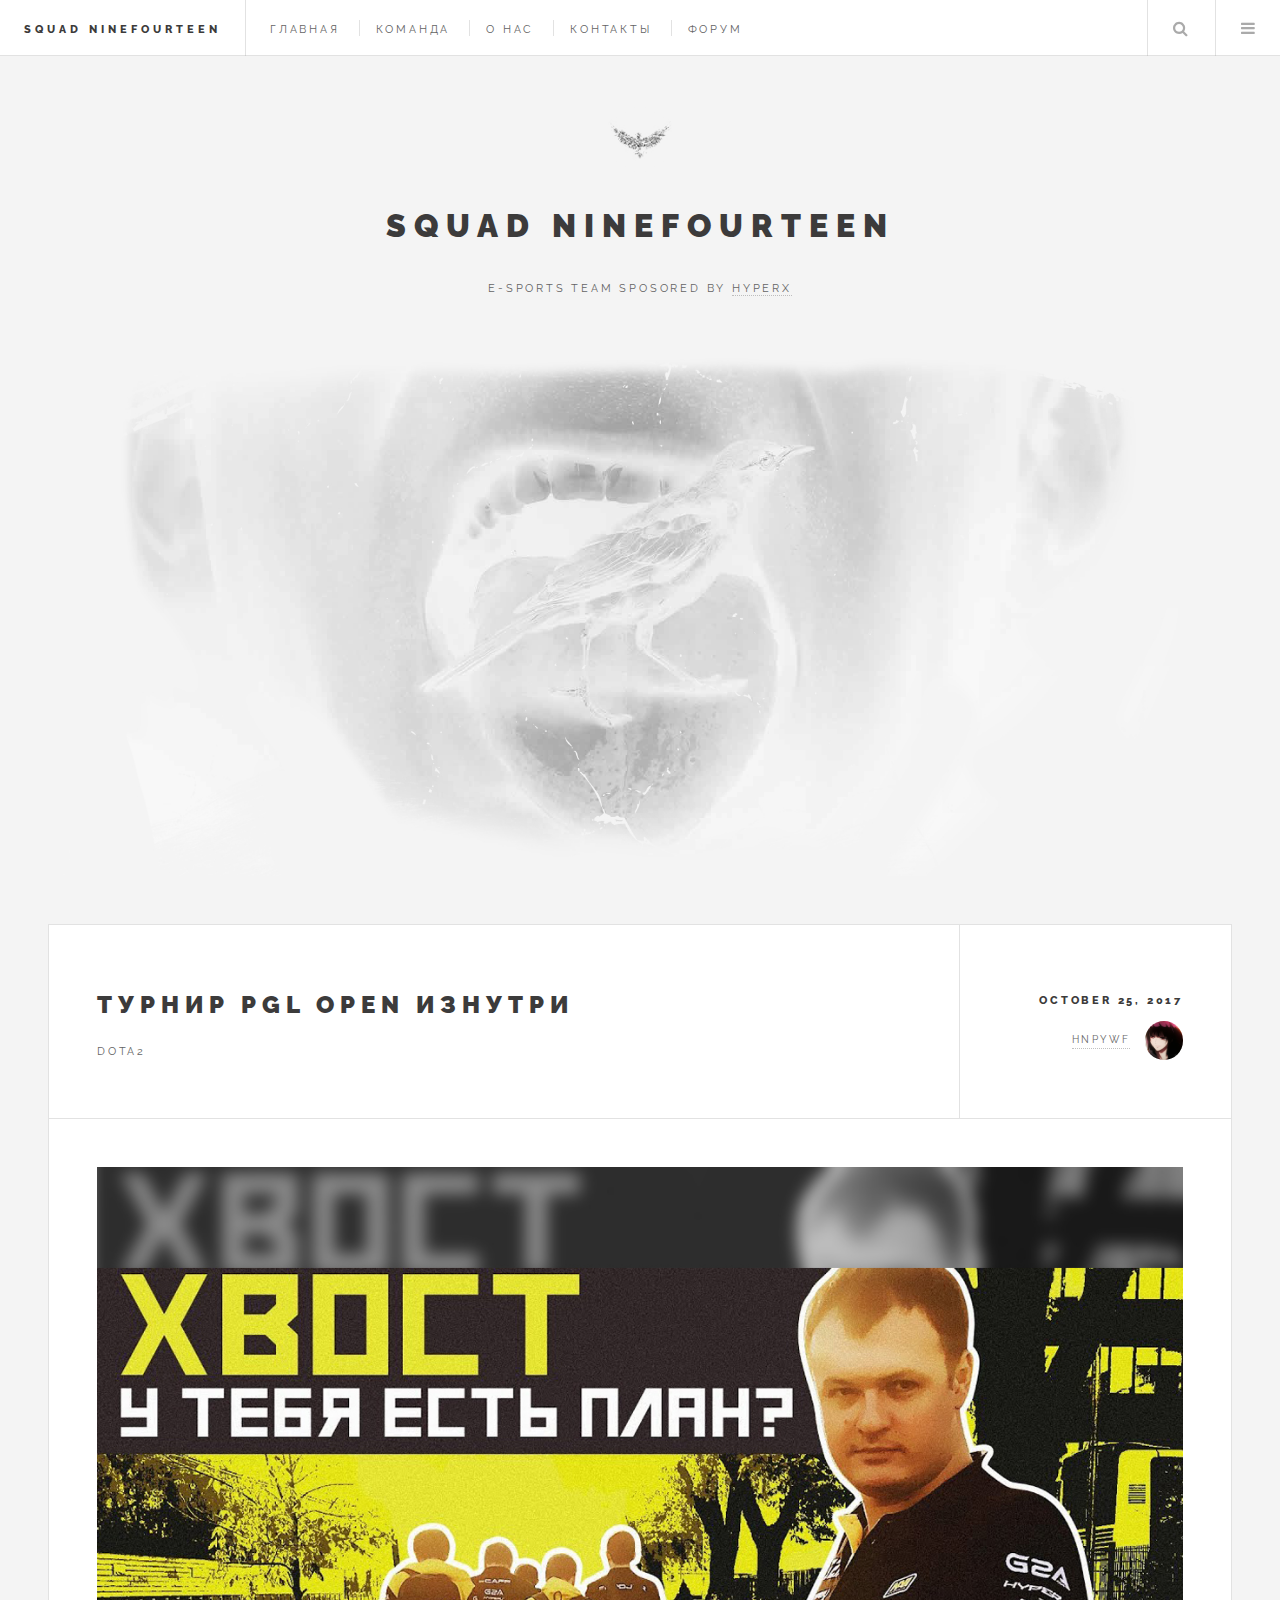
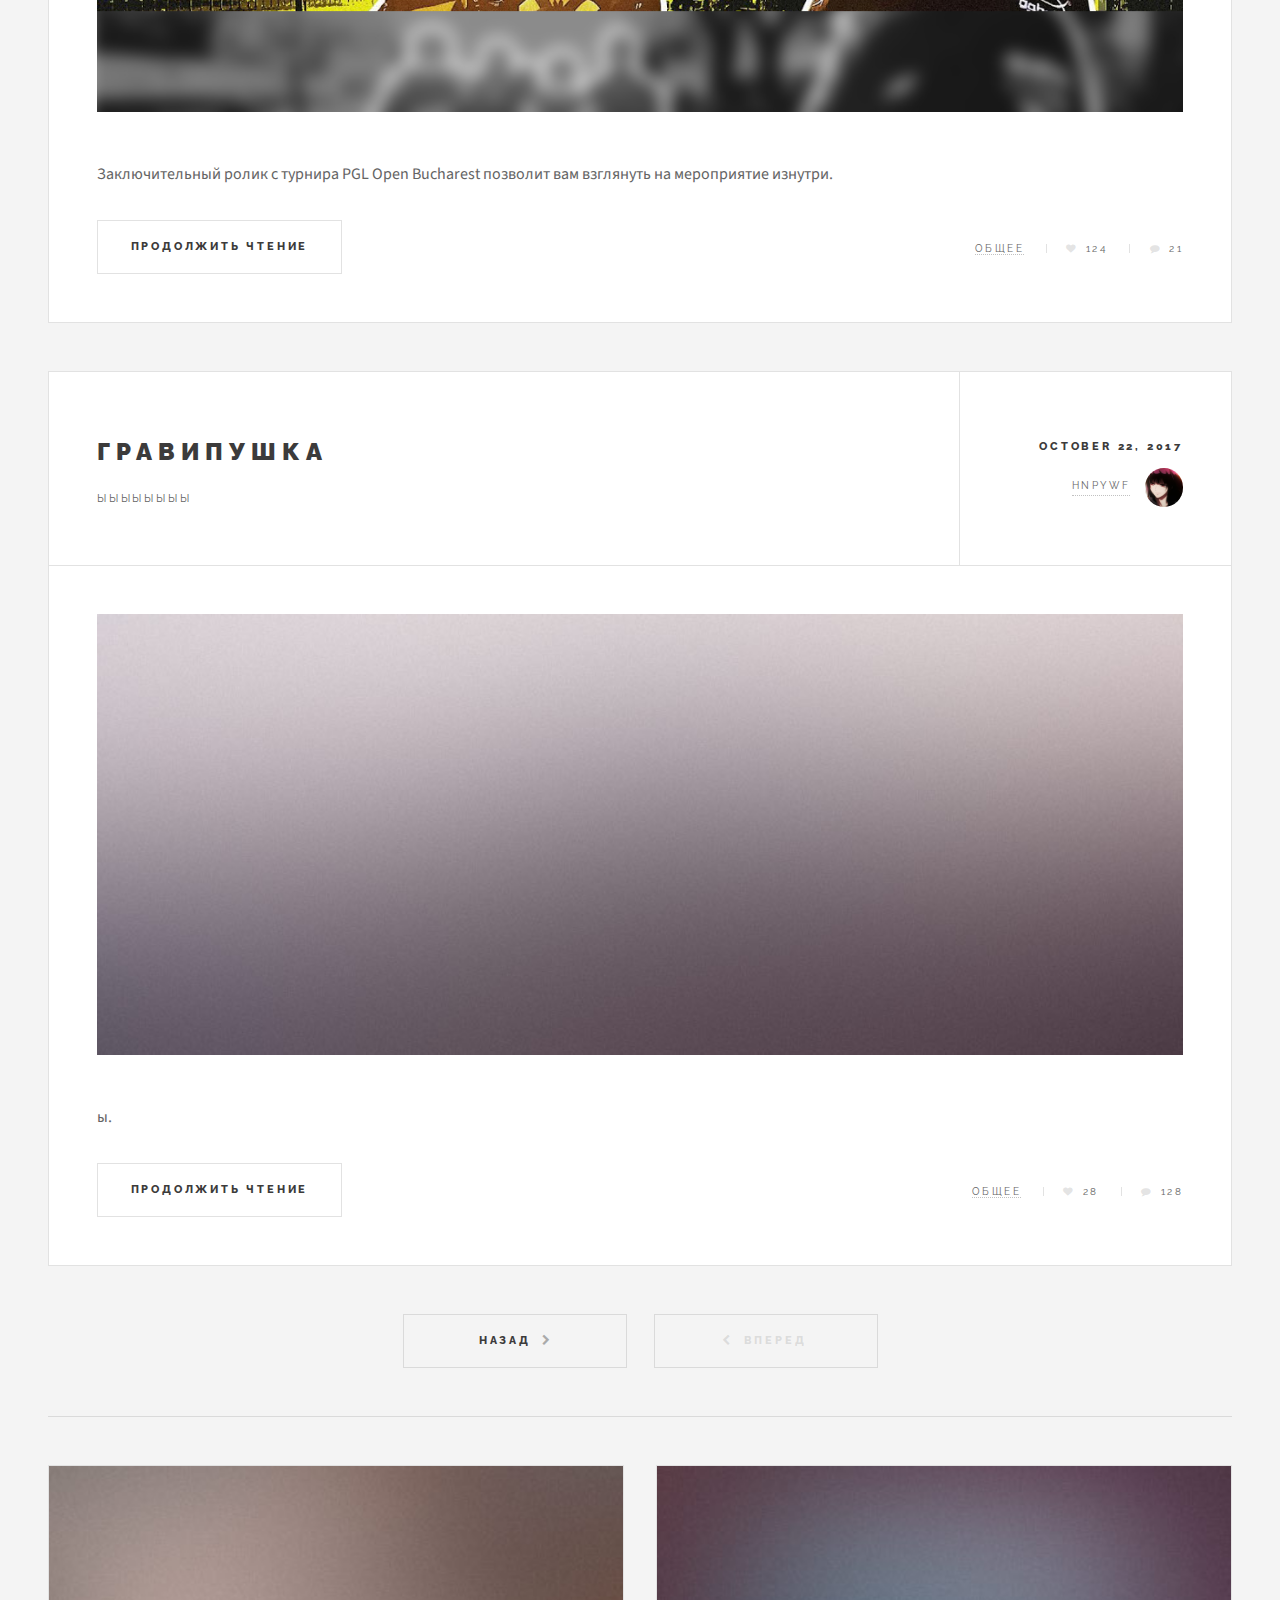
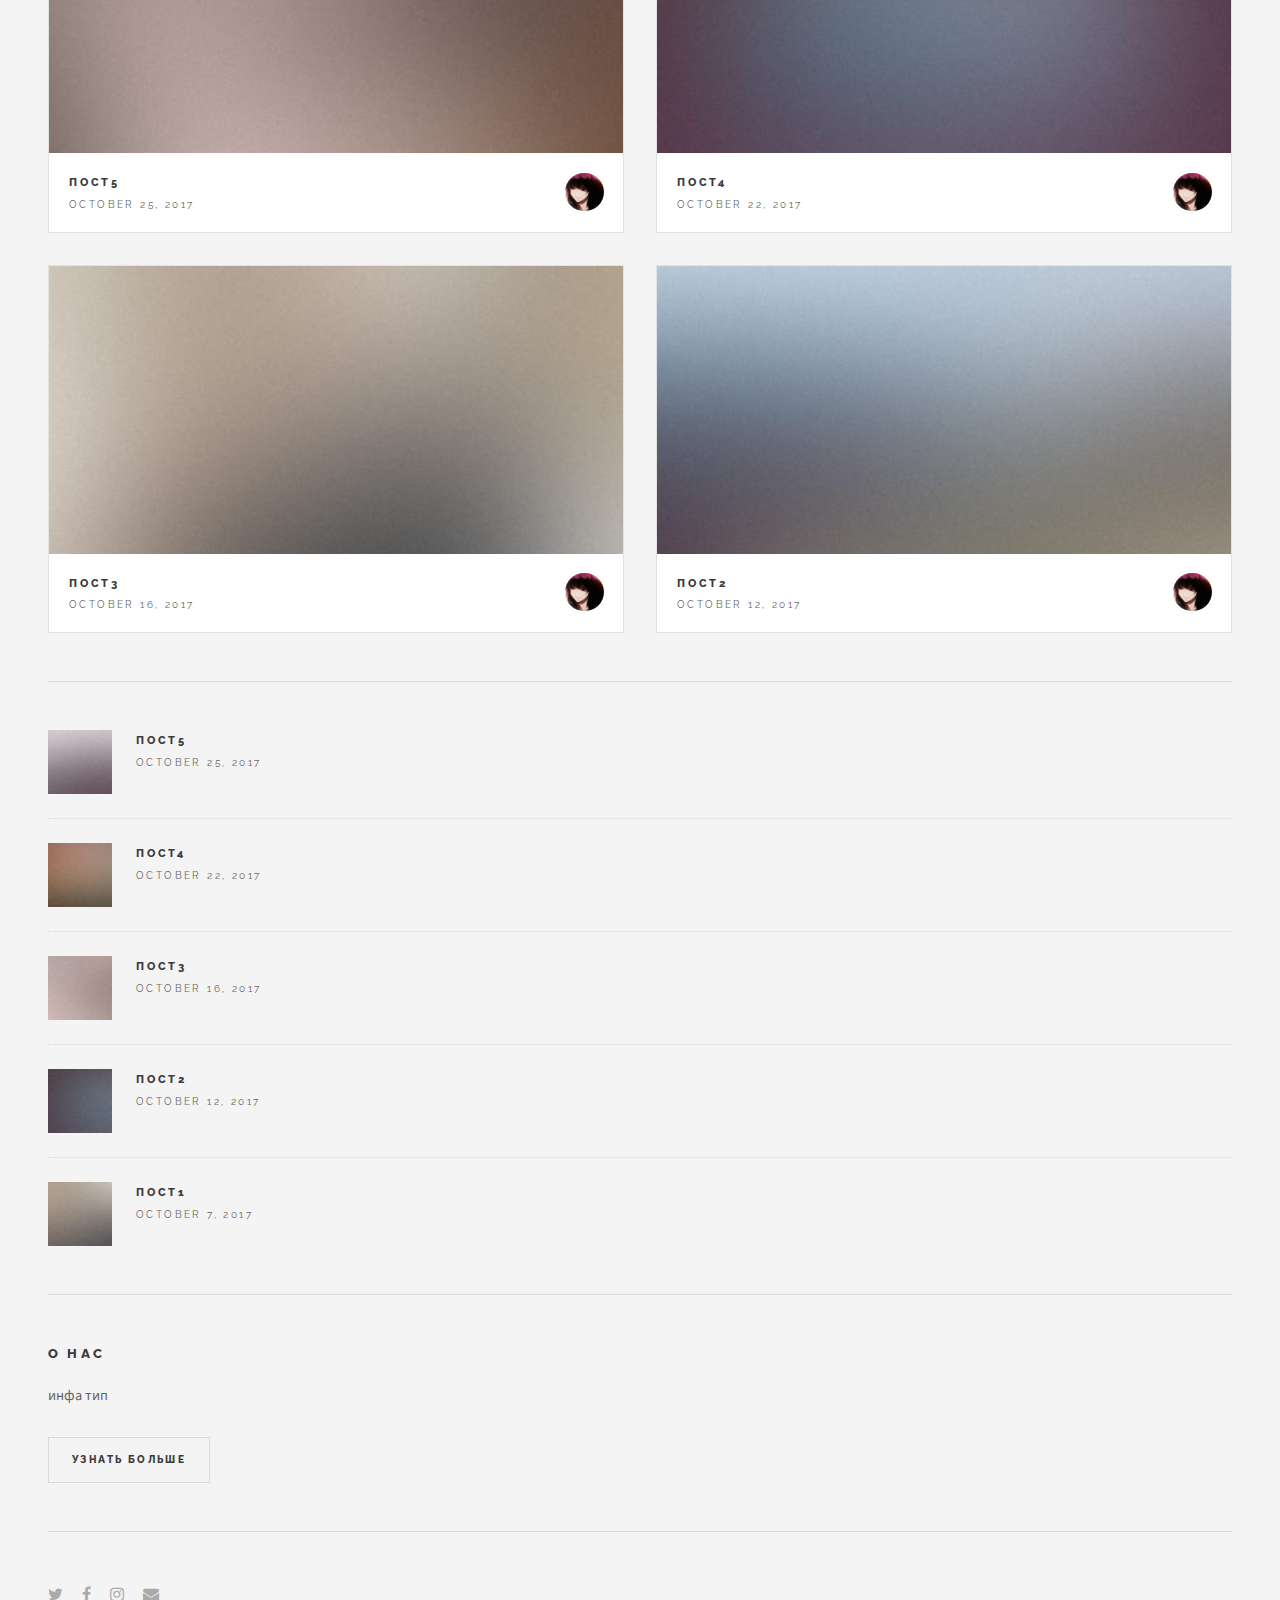
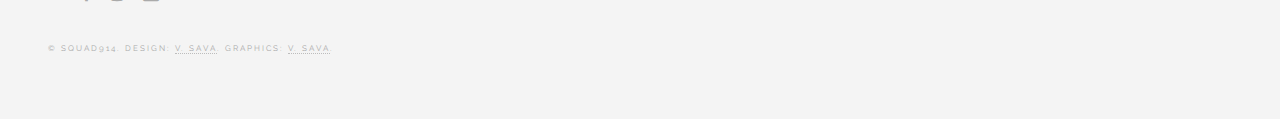
<file: index2.html>
<!DOCTYPE HTML>
<html>
	<head>
	    <link rel="shortcut icon" href="/images/favicon.ico" type="image/x-icon">
		<title>Squad 914</title>
		<meta charset="utf-8" />
		<meta name="viewport" content="width=device-width, initial-scale=1" />
		<link rel="stylesheet" href="assets/css/main.css" />
	</head>
	<body>

		<!-- Wrapper -->
			<div id="wrapper">

				<!-- Header -->
					<header id="header">
						<h1><a href="index.html">Squad ninefourteen</a></h1>
						<nav class="links">
							<ul>
								<li><a href="index.html">Главная</a></li>
								<li><a href="team.html">Команда</a></li>
								<li><a href="about.html">О нас</a></li>
								<li><a href="xmlcont.html">Контакты</a></li>
								<li><a href="404.html">Форум</a></li>
							</ul>
						</nav>
						<nav class="main">
							<ul>
								<li class="search">
									<a class="fa-search" href="#search">Поиск</a>
									<form id="search" method="get" action="#">
										<input type="text" name="query" placeholder="Search" />
									</form>
								</li>
								<li class="menu">
									<a class="fa-bars" href="#menu">Меню</a>
								</li>
							</ul>
						</nav>
					</header>

				<!-- Menu -->
					<section id="menu">

						<!-- Search -->
							<section>
								<form class="search" method="get" action="#">
									<input type="text" name="query" placeholder="Search" />
								</form>
							</section>

						<!-- Links -->
							<section>
								<ul class="links">
									<li>
										<a href="http://dota2.com/">
											<h3>Dota 2</h3>
											<p>MOBA</p>
										</a>
									</li>
									<li>
										<a href="http://blog.counter-strike.net/">
											<h3>CS:GO</h3>
											<p>FPS</p>
										</a>
									</li>
									<li>
										<a href="https://quake.bethesda.net/en/landing">
											<h3>Quake Champions</h3>
											<p>FPS</p>
										</a>
									</li>
									<li>
										<a href="http://eu.battle.net/heroes/ru/">
											<h3>Heroes of the Storm</h3>
											<p>MOBA</p>
										</a>
									</li>
								</ul>
							</section>

						<!-- Actions -->
							<section>
								<ul class="actions vertical">
									<li><a href="#" class="button big fit">Вход</a></li>
								</ul>
							</section>

					</section>
				<!-- Main -->
					<div id="main">
					    <!-- Head -->
							<a href="index.html" class="image featured"><img src="images/head.jpg" alt="" /></a>					
						<!-- Post -->
							<article class="post">
								<header>
									<div class="title">
										<h2><a href="26_10_2017.html">Турнир PGL Open изнутри</a></h2>
										<p>Dota2</p>
									</div>
									<div class="meta">
										<time class="published" datetime="2017-10-25">October 25, 2017</time>
										<a href="profile.html" class="author"><span class="name">hnpywf</span><img src="images/avatar.jpg" alt="" /></a>
									</div>
								</header>
								<a href="26_10_2017.html" class="image featured"><img src="images/pic01.jpg" alt="" /></a>
								<p>Заключительный ролик с турнира PGL Open Bucharest позволит вам взглянуть на мероприятие изнутри.</p>
								<footer>
									<ul class="actions">
										<li><a href="#" class="button big">Продолжить чтение</a></li>
									</ul>
									<ul class="stats">
										<li><a href="#">Общее</a></li>
										<li><a href="#" class="icon fa-heart">124</a></li>
										<li><a href="#" class="icon fa-comment">21</a></li>
									</ul>
								</footer>
							</article>

						<!-- Post -->
							<article class="post">
								<header>
									<div class="title">
										<h2><a href="#">Гравипушка</a></h2>
										<p>ыыыыыыыы</p>
									</div>
									<div class="meta">
										<time class="published" datetime="2017-10-22">October 22, 2017</time>
										<a href="#" class="author"><span class="name">hnpywf</span><img src="images/avatar.jpg" alt="" /></a>
									</div>
								</header>
								<a href="#" class="image featured"><img src="images/pic02.jpg" alt="" /></a>
								<p>ы.</p>
								<footer>
									<ul class="actions">
										<li><a href="#" class="button big">Продолжить чтение</a></li>
									</ul>
									<ul class="stats">
										<li><a href="#">Общее</a></li>
										<li><a href="#" class="icon fa-heart">28</a></li>
										<li><a href="#" class="icon fa-comment">128</a></li>
									</ul>
								</footer>
							</article>

						<!-- Post -->
							<article class="post2">
								
								
								
								
								
								
								
								
								
								
								
								
								
								
								
								
							</article>

						<!-- Pagination -->
							<ul class="actions pagination">
								<li><a href="index.html" class="button big next">Назад</a></li>
								<li><a href="index2.html" class="disabled button big previous">Вперед</a></li>
							</ul>

					</div>

				<!-- Sidebar -->
					<section id="sidebar">

						<!-- Intro -->
							<section id="intro">
								<a href="index.html" class="logo"><img src="images/logo.jpg" alt="" /></a>
								<header>
									<h2>Squad ninefourteen</h2>
									<p>E-sports team sposored by <a href="https://www.hyperxgaming.com/ru">HyperX</a></p>
								</header>
							</section>

						<!-- Mini Posts -->
							<section>
								<div class="mini-posts">

									<!-- Mini Post -->
										<article class="mini-post">
											<header>
												<h3><a href="#">Пост5</a></h3>
												<time class="published" datetime="2017-10-25">October 25, 2017</time>
												<a href="#" class="author"><img src="images/avatar.jpg" alt="" /></a>
											</header>
											<a href="#" class="image"><img src="images/pic04.jpg" alt="" /></a>
										</article>

									<!-- Mini Post -->
										<article class="mini-post">
											<header>
												<h3><a href="#">Пост4</a></h3>
												<time class="published" datetime="2017-10-22">October 22, 2017</time>
												<a href="#" class="author"><img src="images/avatar.jpg" alt="" /></a>
											</header>
											<a href="#" class="image"><img src="images/pic05.jpg" alt="" /></a>
										</article>

									<!-- Mini Post -->
										<article class="mini-post">
											<header>
												<h3><a href="#">Пост3</a></h3>
												<time class="published" datetime="2017-10-16">October 16, 2017</time>
												<a href="#" class="author"><img src="images/avatar.jpg" alt="" /></a>
											</header>
											<a href="#" class="image"><img src="images/pic06.jpg" alt="" /></a>
										</article>

									<!-- Mini Post -->
										<article class="mini-post">
											<header>
												<h3><a href="#">Пост2</a></h3>
												<time class="published" datetime="2017-10-12">October 12, 2017</time>
												<a href="#" class="author"><img src="images/avatar.jpg" alt="" /></a>
											</header>
											<a href="#" class="image"><img src="images/pic07.jpg" alt="" /></a>
										</article>

								</div>
							</section>

						<!-- Posts List -->
							<section>
								<ul class="posts">
									<li>
										<article>
											<header>
												<h3><a href="#">Пост5</a></h3>
												<time class="published" datetime="2017-10-25">October 25, 2017</time>
											</header>
											<a href="#" class="image"><img src="images/pic08.jpg" alt="" /></a>
										</article>
									</li>
									<li>
										<article>
											<header>
												<h3><a href="#">Пост4</a></h3>
												<time class="published" datetime="2017-10-22">October 22, 2017</time>
											</header>
											<a href="#" class="image"><img src="images/pic09.jpg" alt="" /></a>
										</article>
									</li>
									<li>
										<article>
											<header>
												<h3><a href="#">Пост3</a></h3>
												<time class="published" datetime="2017-10-16">October 16, 2017</time>
											</header>
											<a href="#" class="image"><img src="images/pic10.jpg" alt="" /></a>
										</article>
									</li>
									<li>
										<article>
											<header>
												<h3><a href="#">Пост2</a></h3>
												<time class="published" datetime="2017-10-12">October 12, 2017</time>
											</header>
											<a href="#" class="image"><img src="images/pic11.jpg" alt="" /></a>
										</article>
									</li>
									<li>
										<article>
											<header>
												<h3><a href="#">Пост1</a></h3>
												<time class="published" datetime="2017-10-07">October 7, 2017</time>
											</header>
											<a href="#" class="image"><img src="images/pic12.jpg" alt="" /></a>
										</article>
									</li>
								</ul>
							</section>

						<!-- About -->
							<section class="blurb">
								<h2>О нас</h2>
								<p>инфа тип</p>
								<ul class="actions">
									<li><a href="#" class="button">Узнать больше</a></li>
								</ul>
							</section>

						<!-- Footer -->
							<section id="footer">
								<ul class="icons">
									<li><a href="https://twitter.com/huniepoppy" class="fa-twitter"><span class="label">Twitter</span></a></li>
									<li><a href="https://vk.com/squad914" class="fa-facebook"><span class="label">Facebook</span></a></li>
									<li><a href="https://www.instagram.com/hnpywf/" class="fa-instagram"><span class="label">Instagram</span></a></li>
									<li><a href="#" class="fa-envelope"><span class="label">Email</span></a></li>
								</ul>
								<p class="copyright">&copy; Squad914. Design: <a href="https://vk.com/hiteasy">V. Sava</a>. Graphics: <a href="https://vk.com/hiteasy">V. Sava</a>.</p>
							</section>

					</section>

			</div>

		<!-- Scripts -->
			<script src="assets/js/jquery.min.js"></script>
			<script src="assets/js/skel.min.js"></script>
			<script src="assets/js/util.js"></script>
			<script src="assets/js/main.js"></script>

	</body>
</html>
</file>
<file: assets/css/main.css>
@import url(font-awesome.min.css);
@import url("https://fonts.googleapis.com/css?family=Source+Sans+Pro:400,700|Raleway:400,800,900");

/* Reset */

	html, body, div, span, applet, object, iframe, h1, h2, h3, h4, h5, h6, p, blockquote, pre, a, abbr, acronym, address, big, cite, code, del, dfn, em, img, ins, kbd, q, s, samp, small, strike, strong, sub, sup, tt, var, b, u, i, center, dl, dt, dd, ol, ul, li, fieldset, form, label, legend, table, caption, tbody, tfoot, thead, tr, th, td, article, aside, canvas, details, embed, figure, figcaption, footer, header, hgroup, menu, nav, output, ruby, section, summary, time, mark, audio, video {
		margin: 0;
		padding: 0;
		border: 0;
		font-size: 100%;
		font: inherit;
		vertical-align: baseline;
	}

	article, aside, details, figcaption, figure, footer, header, hgroup, menu, nav, section {
		display: block;
	}

	body {
		line-height: 1;
	}

	ol, ul {
		list-style: none;
	}

	blockquote, q {
		quotes: none;
	}

	blockquote:before, blockquote:after, q:before, q:after {
		content: '';
		content: none;
	}

	table {
		border-collapse: collapse;
		border-spacing: 0;
	}

	body {
		-webkit-text-size-adjust: none;
	}

/* Box Model */

	*, *:before, *:after {
		-moz-box-sizing: border-box;
		-webkit-box-sizing: border-box;
		box-sizing: border-box;
	}

/* Grid */

	.row {
		border-bottom: solid 1px transparent;
		-moz-box-sizing: border-box;
		-webkit-box-sizing: border-box;
		box-sizing: border-box;
	}

	.row > * {
		float: left;
		-moz-box-sizing: border-box;
		-webkit-box-sizing: border-box;
		box-sizing: border-box;
	}

	.row:after, .row:before {
		content: '';
		display: block;
		clear: both;
		height: 0;
	}

	.row.uniform > * > :first-child {
		margin-top: 0;
	}

	.row.uniform > * > :last-child {
		margin-bottom: 0;
	}

	.row.\30 \25 > * {
		padding: 0 0 0 0em;
	}

	.row.\30 \25 {
		margin: 0 0 -1px 0em;
	}

	.row.uniform.\30 \25 > * {
		padding: 0em 0 0 0em;
	}

	.row.uniform.\30 \25 {
		margin: 0em 0 -1px 0em;
	}

	.row > * {
		padding: 0 0 0 1em;
	}

	.row {
		margin: 0 0 -1px -1em;
	}

	.row.uniform > * {
		padding: 1em 0 0 1em;
	}

	.row.uniform {
		margin: -1em 0 -1px -1em;
	}

	.row.\32 00\25 > * {
		padding: 0 0 0 2em;
	}

	.row.\32 00\25 {
		margin: 0 0 -1px -2em;
	}

	.row.uniform.\32 00\25 > * {
		padding: 2em 0 0 2em;
	}

	.row.uniform.\32 00\25 {
		margin: -2em 0 -1px -2em;
	}

	.row.\31 50\25 > * {
		padding: 0 0 0 1.5em;
	}

	.row.\31 50\25 {
		margin: 0 0 -1px -1.5em;
	}

	.row.uniform.\31 50\25 > * {
		padding: 1.5em 0 0 1.5em;
	}

	.row.uniform.\31 50\25 {
		margin: -1.5em 0 -1px -1.5em;
	}

	.row.\35 0\25 > * {
		padding: 0 0 0 0.5em;
	}

	.row.\35 0\25 {
		margin: 0 0 -1px -0.5em;
	}

	.row.uniform.\35 0\25 > * {
		padding: 0.5em 0 0 0.5em;
	}

	.row.uniform.\35 0\25 {
		margin: -0.5em 0 -1px -0.5em;
	}

	.row.\32 5\25 > * {
		padding: 0 0 0 0.25em;
	}

	.row.\32 5\25 {
		margin: 0 0 -1px -0.25em;
	}

	.row.uniform.\32 5\25 > * {
		padding: 0.25em 0 0 0.25em;
	}

	.row.uniform.\32 5\25 {
		margin: -0.25em 0 -1px -0.25em;
	}

	.\31 2u, .\31 2u\24 {
		width: 100%;
		clear: none;
		margin-left: 0;
	}

	.\31 1u, .\31 1u\24 {
		width: 91.6666666667%;
		clear: none;
		margin-left: 0;
	}

	.\31 0u, .\31 0u\24 {
		width: 83.3333333333%;
		clear: none;
		margin-left: 0;
	}

	.\39 u, .\39 u\24 {
		width: 75%;
		clear: none;
		margin-left: 0;
	}

	.\38 u, .\38 u\24 {
		width: 66.6666666667%;
		clear: none;
		margin-left: 0;
	}

	.\37 u, .\37 u\24 {
		width: 58.3333333333%;
		clear: none;
		margin-left: 0;
	}

	.\36 u, .\36 u\24 {
		width: 50%;
		clear: none;
		margin-left: 0;
	}

	.\35 u, .\35 u\24 {
		width: 41.6666666667%;
		clear: none;
		margin-left: 0;
	}

	.\34 u, .\34 u\24 {
		width: 33.3333333333%;
		clear: none;
		margin-left: 0;
	}

	.\33 u, .\33 u\24 {
		width: 25%;
		clear: none;
		margin-left: 0;
	}

	.\32 u, .\32 u\24 {
		width: 16.6666666667%;
		clear: none;
		margin-left: 0;
	}

	.\31 u, .\31 u\24 {
		width: 8.3333333333%;
		clear: none;
		margin-left: 0;
	}

	.\31 2u\24 + *,
	.\31 1u\24 + *,
	.\31 0u\24 + *,
	.\39 u\24 + *,
	.\38 u\24 + *,
	.\37 u\24 + *,
	.\36 u\24 + *,
	.\35 u\24 + *,
	.\34 u\24 + *,
	.\33 u\24 + *,
	.\32 u\24 + *,
	.\31 u\24 + * {
		clear: left;
	}

	.\-11u {
		margin-left: 91.66667%;
	}

	.\-10u {
		margin-left: 83.33333%;
	}

	.\-9u {
		margin-left: 75%;
	}

	.\-8u {
		margin-left: 66.66667%;
	}

	.\-7u {
		margin-left: 58.33333%;
	}

	.\-6u {
		margin-left: 50%;
	}

	.\-5u {
		margin-left: 41.66667%;
	}

	.\-4u {
		margin-left: 33.33333%;
	}

	.\-3u {
		margin-left: 25%;
	}

	.\-2u {
		margin-left: 16.66667%;
	}

	.\-1u {
		margin-left: 8.33333%;
	}

	@media screen and (max-width: 1680px) {

		.row > * {
			padding: 0 0 0 1em;
		}

		.row {
			margin: 0 0 -1px -1em;
		}

		.row.uniform > * {
			padding: 1em 0 0 1em;
		}

		.row.uniform {
			margin: -1em 0 -1px -1em;
		}

		.row.\32 00\25 > * {
			padding: 0 0 0 2em;
		}

		.row.\32 00\25 {
			margin: 0 0 -1px -2em;
		}

		.row.uniform.\32 00\25 > * {
			padding: 2em 0 0 2em;
		}

		.row.uniform.\32 00\25 {
			margin: -2em 0 -1px -2em;
		}

		.row.\31 50\25 > * {
			padding: 0 0 0 1.5em;
		}

		.row.\31 50\25 {
			margin: 0 0 -1px -1.5em;
		}

		.row.uniform.\31 50\25 > * {
			padding: 1.5em 0 0 1.5em;
		}

		.row.uniform.\31 50\25 {
			margin: -1.5em 0 -1px -1.5em;
		}

		.row.\35 0\25 > * {
			padding: 0 0 0 0.5em;
		}

		.row.\35 0\25 {
			margin: 0 0 -1px -0.5em;
		}

		.row.uniform.\35 0\25 > * {
			padding: 0.5em 0 0 0.5em;
		}

		.row.uniform.\35 0\25 {
			margin: -0.5em 0 -1px -0.5em;
		}

		.row.\32 5\25 > * {
			padding: 0 0 0 0.25em;
		}

		.row.\32 5\25 {
			margin: 0 0 -1px -0.25em;
		}

		.row.uniform.\32 5\25 > * {
			padding: 0.25em 0 0 0.25em;
		}

		.row.uniform.\32 5\25 {
			margin: -0.25em 0 -1px -0.25em;
		}

		.\31 2u\28xlarge\29, .\31 2u\24\28xlarge\29 {
			width: 100%;
			clear: none;
			margin-left: 0;
		}

		.\31 1u\28xlarge\29, .\31 1u\24\28xlarge\29 {
			width: 91.6666666667%;
			clear: none;
			margin-left: 0;
		}

		.\31 0u\28xlarge\29, .\31 0u\24\28xlarge\29 {
			width: 83.3333333333%;
			clear: none;
			margin-left: 0;
		}

		.\39 u\28xlarge\29, .\39 u\24\28xlarge\29 {
			width: 75%;
			clear: none;
			margin-left: 0;
		}

		.\38 u\28xlarge\29, .\38 u\24\28xlarge\29 {
			width: 66.6666666667%;
			clear: none;
			margin-left: 0;
		}

		.\37 u\28xlarge\29, .\37 u\24\28xlarge\29 {
			width: 58.3333333333%;
			clear: none;
			margin-left: 0;
		}

		.\36 u\28xlarge\29, .\36 u\24\28xlarge\29 {
			width: 50%;
			clear: none;
			margin-left: 0;
		}

		.\35 u\28xlarge\29, .\35 u\24\28xlarge\29 {
			width: 41.6666666667%;
			clear: none;
			margin-left: 0;
		}

		.\34 u\28xlarge\29, .\34 u\24\28xlarge\29 {
			width: 33.3333333333%;
			clear: none;
			margin-left: 0;
		}

		.\33 u\28xlarge\29, .\33 u\24\28xlarge\29 {
			width: 25%;
			clear: none;
			margin-left: 0;
		}

		.\32 u\28xlarge\29, .\32 u\24\28xlarge\29 {
			width: 16.6666666667%;
			clear: none;
			margin-left: 0;
		}

		.\31 u\28xlarge\29, .\31 u\24\28xlarge\29 {
			width: 8.3333333333%;
			clear: none;
			margin-left: 0;
		}

		.\31 2u\24\28xlarge\29 + *,
		.\31 1u\24\28xlarge\29 + *,
		.\31 0u\24\28xlarge\29 + *,
		.\39 u\24\28xlarge\29 + *,
		.\38 u\24\28xlarge\29 + *,
		.\37 u\24\28xlarge\29 + *,
		.\36 u\24\28xlarge\29 + *,
		.\35 u\24\28xlarge\29 + *,
		.\34 u\24\28xlarge\29 + *,
		.\33 u\24\28xlarge\29 + *,
		.\32 u\24\28xlarge\29 + *,
		.\31 u\24\28xlarge\29 + * {
			clear: left;
		}

		.\-11u\28xlarge\29 {
			margin-left: 91.66667%;
		}

		.\-10u\28xlarge\29 {
			margin-left: 83.33333%;
		}

		.\-9u\28xlarge\29 {
			margin-left: 75%;
		}

		.\-8u\28xlarge\29 {
			margin-left: 66.66667%;
		}

		.\-7u\28xlarge\29 {
			margin-left: 58.33333%;
		}

		.\-6u\28xlarge\29 {
			margin-left: 50%;
		}

		.\-5u\28xlarge\29 {
			margin-left: 41.66667%;
		}

		.\-4u\28xlarge\29 {
			margin-left: 33.33333%;
		}

		.\-3u\28xlarge\29 {
			margin-left: 25%;
		}

		.\-2u\28xlarge\29 {
			margin-left: 16.66667%;
		}

		.\-1u\28xlarge\29 {
			margin-left: 8.33333%;
		}

	}

	@media screen and (max-width: 1280px) {

		.row > * {
			padding: 0 0 0 1em;
		}

		.row {
			margin: 0 0 -1px -1em;
		}

		.row.uniform > * {
			padding: 1em 0 0 1em;
		}

		.row.uniform {
			margin: -1em 0 -1px -1em;
		}

		.row.\32 00\25 > * {
			padding: 0 0 0 2em;
		}

		.row.\32 00\25 {
			margin: 0 0 -1px -2em;
		}

		.row.uniform.\32 00\25 > * {
			padding: 2em 0 0 2em;
		}

		.row.uniform.\32 00\25 {
			margin: -2em 0 -1px -2em;
		}

		.row.\31 50\25 > * {
			padding: 0 0 0 1.5em;
		}

		.row.\31 50\25 {
			margin: 0 0 -1px -1.5em;
		}

		.row.uniform.\31 50\25 > * {
			padding: 1.5em 0 0 1.5em;
		}

		.row.uniform.\31 50\25 {
			margin: -1.5em 0 -1px -1.5em;
		}

		.row.\35 0\25 > * {
			padding: 0 0 0 0.5em;
		}

		.row.\35 0\25 {
			margin: 0 0 -1px -0.5em;
		}

		.row.uniform.\35 0\25 > * {
			padding: 0.5em 0 0 0.5em;
		}

		.row.uniform.\35 0\25 {
			margin: -0.5em 0 -1px -0.5em;
		}

		.row.\32 5\25 > * {
			padding: 0 0 0 0.25em;
		}

		.row.\32 5\25 {
			margin: 0 0 -1px -0.25em;
		}

		.row.uniform.\32 5\25 > * {
			padding: 0.25em 0 0 0.25em;
		}

		.row.uniform.\32 5\25 {
			margin: -0.25em 0 -1px -0.25em;
		}

		.\31 2u\28large\29, .\31 2u\24\28large\29 {
			width: 100%;
			clear: none;
			margin-left: 0;
		}

		.\31 1u\28large\29, .\31 1u\24\28large\29 {
			width: 91.6666666667%;
			clear: none;
			margin-left: 0;
		}

		.\31 0u\28large\29, .\31 0u\24\28large\29 {
			width: 83.3333333333%;
			clear: none;
			margin-left: 0;
		}

		.\39 u\28large\29, .\39 u\24\28large\29 {
			width: 75%;
			clear: none;
			margin-left: 0;
		}

		.\38 u\28large\29, .\38 u\24\28large\29 {
			width: 66.6666666667%;
			clear: none;
			margin-left: 0;
		}

		.\37 u\28large\29, .\37 u\24\28large\29 {
			width: 58.3333333333%;
			clear: none;
			margin-left: 0;
		}

		.\36 u\28large\29, .\36 u\24\28large\29 {
			width: 50%;
			clear: none;
			margin-left: 0;
		}

		.\35 u\28large\29, .\35 u\24\28large\29 {
			width: 41.6666666667%;
			clear: none;
			margin-left: 0;
		}

		.\34 u\28large\29, .\34 u\24\28large\29 {
			width: 33.3333333333%;
			clear: none;
			margin-left: 0;
		}

		.\33 u\28large\29, .\33 u\24\28large\29 {
			width: 25%;
			clear: none;
			margin-left: 0;
		}

		.\32 u\28large\29, .\32 u\24\28large\29 {
			width: 16.6666666667%;
			clear: none;
			margin-left: 0;
		}

		.\31 u\28large\29, .\31 u\24\28large\29 {
			width: 8.3333333333%;
			clear: none;
			margin-left: 0;
		}

		.\31 2u\24\28large\29 + *,
		.\31 1u\24\28large\29 + *,
		.\31 0u\24\28large\29 + *,
		.\39 u\24\28large\29 + *,
		.\38 u\24\28large\29 + *,
		.\37 u\24\28large\29 + *,
		.\36 u\24\28large\29 + *,
		.\35 u\24\28large\29 + *,
		.\34 u\24\28large\29 + *,
		.\33 u\24\28large\29 + *,
		.\32 u\24\28large\29 + *,
		.\31 u\24\28large\29 + * {
			clear: left;
		}

		.\-11u\28large\29 {
			margin-left: 91.66667%;
		}

		.\-10u\28large\29 {
			margin-left: 83.33333%;
		}

		.\-9u\28large\29 {
			margin-left: 75%;
		}

		.\-8u\28large\29 {
			margin-left: 66.66667%;
		}

		.\-7u\28large\29 {
			margin-left: 58.33333%;
		}

		.\-6u\28large\29 {
			margin-left: 50%;
		}

		.\-5u\28large\29 {
			margin-left: 41.66667%;
		}

		.\-4u\28large\29 {
			margin-left: 33.33333%;
		}

		.\-3u\28large\29 {
			margin-left: 25%;
		}

		.\-2u\28large\29 {
			margin-left: 16.66667%;
		}

		.\-1u\28large\29 {
			margin-left: 8.33333%;
		}

	}

	@media screen and (max-width: 980px) {

		.row > * {
			padding: 0 0 0 1em;
		}

		.row {
			margin: 0 0 -1px -1em;
		}

		.row.uniform > * {
			padding: 1em 0 0 1em;
		}

		.row.uniform {
			margin: -1em 0 -1px -1em;
		}

		.row.\32 00\25 > * {
			padding: 0 0 0 2em;
		}

		.row.\32 00\25 {
			margin: 0 0 -1px -2em;
		}

		.row.uniform.\32 00\25 > * {
			padding: 2em 0 0 2em;
		}

		.row.uniform.\32 00\25 {
			margin: -2em 0 -1px -2em;
		}

		.row.\31 50\25 > * {
			padding: 0 0 0 1.5em;
		}

		.row.\31 50\25 {
			margin: 0 0 -1px -1.5em;
		}

		.row.uniform.\31 50\25 > * {
			padding: 1.5em 0 0 1.5em;
		}

		.row.uniform.\31 50\25 {
			margin: -1.5em 0 -1px -1.5em;
		}

		.row.\35 0\25 > * {
			padding: 0 0 0 0.5em;
		}

		.row.\35 0\25 {
			margin: 0 0 -1px -0.5em;
		}

		.row.uniform.\35 0\25 > * {
			padding: 0.5em 0 0 0.5em;
		}

		.row.uniform.\35 0\25 {
			margin: -0.5em 0 -1px -0.5em;
		}

		.row.\32 5\25 > * {
			padding: 0 0 0 0.25em;
		}

		.row.\32 5\25 {
			margin: 0 0 -1px -0.25em;
		}

		.row.uniform.\32 5\25 > * {
			padding: 0.25em 0 0 0.25em;
		}

		.row.uniform.\32 5\25 {
			margin: -0.25em 0 -1px -0.25em;
		}

		.\31 2u\28medium\29, .\31 2u\24\28medium\29 {
			width: 100%;
			clear: none;
			margin-left: 0;
		}

		.\31 1u\28medium\29, .\31 1u\24\28medium\29 {
			width: 91.6666666667%;
			clear: none;
			margin-left: 0;
		}

		.\31 0u\28medium\29, .\31 0u\24\28medium\29 {
			width: 83.3333333333%;
			clear: none;
			margin-left: 0;
		}

		.\39 u\28medium\29, .\39 u\24\28medium\29 {
			width: 75%;
			clear: none;
			margin-left: 0;
		}

		.\38 u\28medium\29, .\38 u\24\28medium\29 {
			width: 66.6666666667%;
			clear: none;
			margin-left: 0;
		}

		.\37 u\28medium\29, .\37 u\24\28medium\29 {
			width: 58.3333333333%;
			clear: none;
			margin-left: 0;
		}

		.\36 u\28medium\29, .\36 u\24\28medium\29 {
			width: 50%;
			clear: none;
			margin-left: 0;
		}

		.\35 u\28medium\29, .\35 u\24\28medium\29 {
			width: 41.6666666667%;
			clear: none;
			margin-left: 0;
		}

		.\34 u\28medium\29, .\34 u\24\28medium\29 {
			width: 33.3333333333%;
			clear: none;
			margin-left: 0;
		}

		.\33 u\28medium\29, .\33 u\24\28medium\29 {
			width: 25%;
			clear: none;
			margin-left: 0;
		}

		.\32 u\28medium\29, .\32 u\24\28medium\29 {
			width: 16.6666666667%;
			clear: none;
			margin-left: 0;
		}

		.\31 u\28medium\29, .\31 u\24\28medium\29 {
			width: 8.3333333333%;
			clear: none;
			margin-left: 0;
		}

		.\31 2u\24\28medium\29 + *,
		.\31 1u\24\28medium\29 + *,
		.\31 0u\24\28medium\29 + *,
		.\39 u\24\28medium\29 + *,
		.\38 u\24\28medium\29 + *,
		.\37 u\24\28medium\29 + *,
		.\36 u\24\28medium\29 + *,
		.\35 u\24\28medium\29 + *,
		.\34 u\24\28medium\29 + *,
		.\33 u\24\28medium\29 + *,
		.\32 u\24\28medium\29 + *,
		.\31 u\24\28medium\29 + * {
			clear: left;
		}

		.\-11u\28medium\29 {
			margin-left: 91.66667%;
		}

		.\-10u\28medium\29 {
			margin-left: 83.33333%;
		}

		.\-9u\28medium\29 {
			margin-left: 75%;
		}

		.\-8u\28medium\29 {
			margin-left: 66.66667%;
		}

		.\-7u\28medium\29 {
			margin-left: 58.33333%;
		}

		.\-6u\28medium\29 {
			margin-left: 50%;
		}

		.\-5u\28medium\29 {
			margin-left: 41.66667%;
		}

		.\-4u\28medium\29 {
			margin-left: 33.33333%;
		}

		.\-3u\28medium\29 {
			margin-left: 25%;
		}

		.\-2u\28medium\29 {
			margin-left: 16.66667%;
		}

		.\-1u\28medium\29 {
			margin-left: 8.33333%;
		}

	}

	@media screen and (max-width: 736px) {

		.row > * {
			padding: 0 0 0 1em;
		}

		.row {
			margin: 0 0 -1px -1em;
		}

		.row.uniform > * {
			padding: 1em 0 0 1em;
		}

		.row.uniform {
			margin: -1em 0 -1px -1em;
		}

		.row.\32 00\25 > * {
			padding: 0 0 0 2em;
		}

		.row.\32 00\25 {
			margin: 0 0 -1px -2em;
		}

		.row.uniform.\32 00\25 > * {
			padding: 2em 0 0 2em;
		}

		.row.uniform.\32 00\25 {
			margin: -2em 0 -1px -2em;
		}

		.row.\31 50\25 > * {
			padding: 0 0 0 1.5em;
		}

		.row.\31 50\25 {
			margin: 0 0 -1px -1.5em;
		}

		.row.uniform.\31 50\25 > * {
			padding: 1.5em 0 0 1.5em;
		}

		.row.uniform.\31 50\25 {
			margin: -1.5em 0 -1px -1.5em;
		}

		.row.\35 0\25 > * {
			padding: 0 0 0 0.5em;
		}

		.row.\35 0\25 {
			margin: 0 0 -1px -0.5em;
		}

		.row.uniform.\35 0\25 > * {
			padding: 0.5em 0 0 0.5em;
		}

		.row.uniform.\35 0\25 {
			margin: -0.5em 0 -1px -0.5em;
		}

		.row.\32 5\25 > * {
			padding: 0 0 0 0.25em;
		}

		.row.\32 5\25 {
			margin: 0 0 -1px -0.25em;
		}

		.row.uniform.\32 5\25 > * {
			padding: 0.25em 0 0 0.25em;
		}

		.row.uniform.\32 5\25 {
			margin: -0.25em 0 -1px -0.25em;
		}

		.\31 2u\28small\29, .\31 2u\24\28small\29 {
			width: 100%;
			clear: none;
			margin-left: 0;
		}

		.\31 1u\28small\29, .\31 1u\24\28small\29 {
			width: 91.6666666667%;
			clear: none;
			margin-left: 0;
		}

		.\31 0u\28small\29, .\31 0u\24\28small\29 {
			width: 83.3333333333%;
			clear: none;
			margin-left: 0;
		}

		.\39 u\28small\29, .\39 u\24\28small\29 {
			width: 75%;
			clear: none;
			margin-left: 0;
		}

		.\38 u\28small\29, .\38 u\24\28small\29 {
			width: 66.6666666667%;
			clear: none;
			margin-left: 0;
		}

		.\37 u\28small\29, .\37 u\24\28small\29 {
			width: 58.3333333333%;
			clear: none;
			margin-left: 0;
		}

		.\36 u\28small\29, .\36 u\24\28small\29 {
			width: 50%;
			clear: none;
			margin-left: 0;
		}

		.\35 u\28small\29, .\35 u\24\28small\29 {
			width: 41.6666666667%;
			clear: none;
			margin-left: 0;
		}

		.\34 u\28small\29, .\34 u\24\28small\29 {
			width: 33.3333333333%;
			clear: none;
			margin-left: 0;
		}

		.\33 u\28small\29, .\33 u\24\28small\29 {
			width: 25%;
			clear: none;
			margin-left: 0;
		}

		.\32 u\28small\29, .\32 u\24\28small\29 {
			width: 16.6666666667%;
			clear: none;
			margin-left: 0;
		}

		.\31 u\28small\29, .\31 u\24\28small\29 {
			width: 8.3333333333%;
			clear: none;
			margin-left: 0;
		}

		.\31 2u\24\28small\29 + *,
		.\31 1u\24\28small\29 + *,
		.\31 0u\24\28small\29 + *,
		.\39 u\24\28small\29 + *,
		.\38 u\24\28small\29 + *,
		.\37 u\24\28small\29 + *,
		.\36 u\24\28small\29 + *,
		.\35 u\24\28small\29 + *,
		.\34 u\24\28small\29 + *,
		.\33 u\24\28small\29 + *,
		.\32 u\24\28small\29 + *,
		.\31 u\24\28small\29 + * {
			clear: left;
		}

		.\-11u\28small\29 {
			margin-left: 91.66667%;
		}

		.\-10u\28small\29 {
			margin-left: 83.33333%;
		}

		.\-9u\28small\29 {
			margin-left: 75%;
		}

		.\-8u\28small\29 {
			margin-left: 66.66667%;
		}

		.\-7u\28small\29 {
			margin-left: 58.33333%;
		}

		.\-6u\28small\29 {
			margin-left: 50%;
		}

		.\-5u\28small\29 {
			margin-left: 41.66667%;
		}

		.\-4u\28small\29 {
			margin-left: 33.33333%;
		}

		.\-3u\28small\29 {
			margin-left: 25%;
		}

		.\-2u\28small\29 {
			margin-left: 16.66667%;
		}

		.\-1u\28small\29 {
			margin-left: 8.33333%;
		}

	}

	@media screen and (max-width: 480px) {

		.row > * {
			padding: 0 0 0 1em;
		}

		.row {
			margin: 0 0 -1px -1em;
		}

		.row.uniform > * {
			padding: 1em 0 0 1em;
		}

		.row.uniform {
			margin: -1em 0 -1px -1em;
		}

		.row.\32 00\25 > * {
			padding: 0 0 0 2em;
		}

		.row.\32 00\25 {
			margin: 0 0 -1px -2em;
		}

		.row.uniform.\32 00\25 > * {
			padding: 2em 0 0 2em;
		}

		.row.uniform.\32 00\25 {
			margin: -2em 0 -1px -2em;
		}

		.row.\31 50\25 > * {
			padding: 0 0 0 1.5em;
		}

		.row.\31 50\25 {
			margin: 0 0 -1px -1.5em;
		}

		.row.uniform.\31 50\25 > * {
			padding: 1.5em 0 0 1.5em;
		}

		.row.uniform.\31 50\25 {
			margin: -1.5em 0 -1px -1.5em;
		}

		.row.\35 0\25 > * {
			padding: 0 0 0 0.5em;
		}

		.row.\35 0\25 {
			margin: 0 0 -1px -0.5em;
		}

		.row.uniform.\35 0\25 > * {
			padding: 0.5em 0 0 0.5em;
		}

		.row.uniform.\35 0\25 {
			margin: -0.5em 0 -1px -0.5em;
		}

		.row.\32 5\25 > * {
			padding: 0 0 0 0.25em;
		}

		.row.\32 5\25 {
			margin: 0 0 -1px -0.25em;
		}

		.row.uniform.\32 5\25 > * {
			padding: 0.25em 0 0 0.25em;
		}

		.row.uniform.\32 5\25 {
			margin: -0.25em 0 -1px -0.25em;
		}

		.\31 2u\28xsmall\29, .\31 2u\24\28xsmall\29 {
			width: 100%;
			clear: none;
			margin-left: 0;
		}

		.\31 1u\28xsmall\29, .\31 1u\24\28xsmall\29 {
			width: 91.6666666667%;
			clear: none;
			margin-left: 0;
		}

		.\31 0u\28xsmall\29, .\31 0u\24\28xsmall\29 {
			width: 83.3333333333%;
			clear: none;
			margin-left: 0;
		}

		.\39 u\28xsmall\29, .\39 u\24\28xsmall\29 {
			width: 75%;
			clear: none;
			margin-left: 0;
		}

		.\38 u\28xsmall\29, .\38 u\24\28xsmall\29 {
			width: 66.6666666667%;
			clear: none;
			margin-left: 0;
		}

		.\37 u\28xsmall\29, .\37 u\24\28xsmall\29 {
			width: 58.3333333333%;
			clear: none;
			margin-left: 0;
		}

		.\36 u\28xsmall\29, .\36 u\24\28xsmall\29 {
			width: 50%;
			clear: none;
			margin-left: 0;
		}

		.\35 u\28xsmall\29, .\35 u\24\28xsmall\29 {
			width: 41.6666666667%;
			clear: none;
			margin-left: 0;
		}

		.\34 u\28xsmall\29, .\34 u\24\28xsmall\29 {
			width: 33.3333333333%;
			clear: none;
			margin-left: 0;
		}

		.\33 u\28xsmall\29, .\33 u\24\28xsmall\29 {
			width: 25%;
			clear: none;
			margin-left: 0;
		}

		.\32 u\28xsmall\29, .\32 u\24\28xsmall\29 {
			width: 16.6666666667%;
			clear: none;
			margin-left: 0;
		}

		.\31 u\28xsmall\29, .\31 u\24\28xsmall\29 {
			width: 8.3333333333%;
			clear: none;
			margin-left: 0;
		}

		.\31 2u\24\28xsmall\29 + *,
		.\31 1u\24\28xsmall\29 + *,
		.\31 0u\24\28xsmall\29 + *,
		.\39 u\24\28xsmall\29 + *,
		.\38 u\24\28xsmall\29 + *,
		.\37 u\24\28xsmall\29 + *,
		.\36 u\24\28xsmall\29 + *,
		.\35 u\24\28xsmall\29 + *,
		.\34 u\24\28xsmall\29 + *,
		.\33 u\24\28xsmall\29 + *,
		.\32 u\24\28xsmall\29 + *,
		.\31 u\24\28xsmall\29 + * {
			clear: left;
		}

		.\-11u\28xsmall\29 {
			margin-left: 91.66667%;
		}

		.\-10u\28xsmall\29 {
			margin-left: 83.33333%;
		}

		.\-9u\28xsmall\29 {
			margin-left: 75%;
		}

		.\-8u\28xsmall\29 {
			margin-left: 66.66667%;
		}

		.\-7u\28xsmall\29 {
			margin-left: 58.33333%;
		}

		.\-6u\28xsmall\29 {
			margin-left: 50%;
		}

		.\-5u\28xsmall\29 {
			margin-left: 41.66667%;
		}

		.\-4u\28xsmall\29 {
			margin-left: 33.33333%;
		}

		.\-3u\28xsmall\29 {
			margin-left: 25%;
		}

		.\-2u\28xsmall\29 {
			margin-left: 16.66667%;
		}

		.\-1u\28xsmall\29 {
			margin-left: 8.33333%;
		}

	}

/* Basic */

	@-ms-viewport {
		width: device-width;
	}

	body {
		-ms-overflow-style: scrollbar;
	}

	@media screen and (max-width: 480px) {

		html, body {
			min-width: 320px;
		}

	}

	body {
		background: #f4f4f4;
	}

		body.is-loading *, body.is-loading *:before, body.is-loading *:after {
			-moz-animation: none !important;
			-webkit-animation: none !important;
			-ms-animation: none !important;
			animation: none !important;
			-moz-transition: none !important;
			-webkit-transition: none !important;
			-ms-transition: none !important;
			transition: none !important;
		}

/* Type */

	body, input, select, textarea {
		color: #646464;
		font-family: "Source Sans Pro", Helvetica, sans-serif;
		font-size: 14pt;
		font-weight: 400;
		line-height: 1.75;
	}

		@media screen and (max-width: 1680px) {

			body, input, select, textarea {
				font-size: 12pt;
			}

		}

		@media screen and (max-width: 1280px) {

			body, input, select, textarea {
				font-size: 12pt;
			}

		}

		@media screen and (max-width: 980px) {

			body, input, select, textarea {
				font-size: 12pt;
			}

		}

		@media screen and (max-width: 736px) {

			body, input, select, textarea {
				font-size: 12pt;
			}

		}

		@media screen and (max-width: 480px) {

			body, input, select, textarea {
				font-size: 12pt;
			}

		}

	a {
		-moz-transition: color 0.2s ease, border-bottom-color 0.2s ease;
		-webkit-transition: color 0.2s ease, border-bottom-color 0.2s ease;
		-ms-transition: color 0.2s ease, border-bottom-color 0.2s ease;
		transition: color 0.2s ease, border-bottom-color 0.2s ease;
		border-bottom: dotted 1px rgba(160, 160, 160, 0.65);
		color: inherit;
		text-decoration: none;
	}

		a:before {
			-moz-transition: color 0.2s ease;
			-webkit-transition: color 0.2s ease;
			-ms-transition: color 0.2s ease;
			transition: color 0.2s ease;
		}

		a:hover {
			border-bottom-color: transparent;
			color: #B82E3C !important;
		}

			a:hover:before {
				color: #B82E3C !important;
			}

	strong, b {
		color: #3c3b3b;
		font-weight: 700;
	}

	em, i {
		font-style: italic;
	}

	p {
		margin: 0 0 2em 0;
	}

	h1, h2, h3, h4, h5, h6 {
		color: #3c3b3b;
		font-family: "Raleway", Helvetica, sans-serif;
		font-weight: 800;
		letter-spacing: 0.25em;
		line-height: 1.65;
		margin: 0 0 1em 0;
		text-transform: uppercase;
	}

		h1 a, h2 a, h3 a, h4 a, h5 a, h6 a {
			color: inherit;
			border-bottom: 0;
		}

	h2 {
		font-size: 1.1em;
	}

	h3 {
		font-size: 0.9em;
	}

	h4 {
		font-size: 0.7em;
	}

	h5 {
		font-size: 0.7em;
	}

	h6 {
		font-size: 0.7em;
	}

	sub {
		font-size: 0.8em;
		position: relative;
		top: 0.5em;
	}

	sup {
		font-size: 0.8em;
		position: relative;
		top: -0.5em;
	}

	blockquote {
		border-left: solid 4px rgba(160, 160, 160, 0.3);
		font-style: italic;
		margin: 0 0 2em 0;
		padding: 0.5em 0 0.5em 2em;
	}

	code {
		background: rgba(160, 160, 160, 0.075);
		border: solid 1px rgba(160, 160, 160, 0.3);
		font-family: "Courier New", monospace;
		font-size: 0.9em;
		margin: 0 0.25em;
		padding: 0.25em 0.65em;
	}

	pre {
		-webkit-overflow-scrolling: touch;
		font-family: "Courier New", monospace;
		font-size: 0.9em;
		margin: 0 0 2em 0;
	}

		pre code {
			display: block;
			line-height: 1.75em;
			padding: 1em 1.5em;
			overflow-x: auto;
		}

	hr {
		border: 0;
		border-bottom: solid 1px rgba(160, 160, 160, 0.3);
		margin: 2em 0;
	}

		hr.major {
			margin: 3em 0;
		}

	.align-left {
		text-align: left;
	}

	.align-center {
		text-align: center;
	}

	.align-right {
		text-align: right;
	}

/* Author */

	.author {
		display: -moz-flex;
		display: -webkit-flex;
		display: -ms-flex;
		display: flex;
		-moz-flex-direction: row;
		-webkit-flex-direction: row;
		-ms-flex-direction: row;
		flex-direction: row;
		-moz-align-items: center;
		-webkit-align-items: center;
		-ms-align-items: center;
		align-items: center;
		-moz-justify-content: -moz-flex-end;
		-webkit-justify-content: -webkit-flex-end;
		-ms-justify-content: -ms-flex-end;
		justify-content: flex-end;
		border-bottom: 0;
		font-family: "Raleway", Helvetica, sans-serif;
		font-size: 0.6em;
		font-weight: 400;
		letter-spacing: 0.25em;
		text-transform: uppercase;
		white-space: nowrap;
	}

		.author .name {
			-moz-transition: border-bottom-color 0.2s ease;
			-webkit-transition: border-bottom-color 0.2s ease;
			-ms-transition: border-bottom-color 0.2s ease;
			transition: border-bottom-color 0.2s ease;
			border-bottom: dotted 1px rgba(160, 160, 160, 0.65);
			display: block;
			margin: 0 1.5em 0 0;
		}

		.author img {
			border-radius: 100%;
			display: block;
			width: 4em;
		}

		.author:hover .name {
			border-bottom-color: transparent;
		}

/* Blurb */

	.blurb h2 {
		font-size: 0.8em;
		margin: 0 0 1.5em 0;
	}

	.blurb h3 {
		font-size: 0.7em;
	}

	.blurb p {
		font-size: 0.9em;
	}

/* Box */

	.box {
		border: solid 1px rgba(160, 160, 160, 0.3);
		margin-bottom: 2em;
		padding: 1.5em;
	}

		.box > :last-child,
		.box > :last-child > :last-child,
		.box > :last-child > :last-child > :last-child {
			margin-bottom: 0;
		}

		.box.alt {
			border: 0;
			border-radius: 0;
			padding: 0;
		}

/* Button */

	input[type="submit"],
	input[type="reset"],
	input[type="button"],
	button,
	.button {
		-moz-appearance: none;
		-webkit-appearance: none;
		-ms-appearance: none;
		appearance: none;
		-moz-transition: background-color 0.2s ease, box-shadow 0.2s ease, color 0.2s ease;
		-webkit-transition: background-color 0.2s ease, box-shadow 0.2s ease, color 0.2s ease;
		-ms-transition: background-color 0.2s ease, box-shadow 0.2s ease, color 0.2s ease;
		transition: background-color 0.2s ease, box-shadow 0.2s ease, color 0.2s ease;
		background-color: transparent;
		border: 0;
		box-shadow: inset 0 0 0 1px rgba(160, 160, 160, 0.3);
		color: #3c3b3b !important;
		cursor: pointer;
		display: inline-block;
		font-family: "Raleway", Helvetica, sans-serif;
		font-size: 0.6em;
		font-weight: 800;
		height: 4.8125em;
		letter-spacing: 0.25em;
		line-height: 4.8125em;
		padding: 0 2.5em;
		text-align: center;
		text-decoration: none;
		text-transform: uppercase;
		white-space: nowrap;
	}

		input[type="submit"]:hover,
		input[type="reset"]:hover,
		input[type="button"]:hover,
		button:hover,
		.button:hover {
			box-shadow: inset 0 0 0 1px #B82E3C;
			color: #B82E3C !important;
		}

			input[type="submit"]:hover:active,
			input[type="reset"]:hover:active,
			input[type="button"]:hover:active,
			button:hover:active,
			.button:hover:active {
				background-color: rgba(46, 186, 174, 0.05);
			}

		input[type="submit"]:before, input[type="submit"]:after,
		input[type="reset"]:before,
		input[type="reset"]:after,
		input[type="button"]:before,
		input[type="button"]:after,
		button:before,
		button:after,
		.button:before,
		.button:after {
			color: #aaaaaa;
			position: relative;
		}

		input[type="submit"]:before,
		input[type="reset"]:before,
		input[type="button"]:before,
		button:before,
		.button:before {
			left: -1em;
			padding: 0 0 0 0.75em;
		}

		input[type="submit"]:after,
		input[type="reset"]:after,
		input[type="button"]:after,
		button:after,
		.button:after {
			left: 1em;
			padding: 0 0.75em 0 0;
		}

		input[type="submit"].fit,
		input[type="reset"].fit,
		input[type="button"].fit,
		button.fit,
		.button.fit {
			display: block;
			margin: 0 0 1em 0;
			width: 100%;
		}

		input[type="submit"].big,
		input[type="reset"].big,
		input[type="button"].big,
		button.big,
		.button.big {
			font-size: 0.7em;
			padding: 0 3em;
		}

		input[type="submit"].small,
		input[type="reset"].small,
		input[type="button"].small,
		button.small,
		.button.small {
			font-size: 0.5em;
		}

		input[type="submit"].disabled, input[type="submit"]:disabled,
		input[type="reset"].disabled,
		input[type="reset"]:disabled,
		input[type="button"].disabled,
		input[type="button"]:disabled,
		button.disabled,
		button:disabled,
		.button.disabled,
		.button:disabled {
			-moz-pointer-events: none;
			-webkit-pointer-events: none;
			-ms-pointer-events: none;
			pointer-events: none;
			color: rgba(160, 160, 160, 0.3) !important;
		}

			input[type="submit"].disabled:before, input[type="submit"]:disabled:before,
			input[type="reset"].disabled:before,
			input[type="reset"]:disabled:before,
			input[type="button"].disabled:before,
			input[type="button"]:disabled:before,
			button.disabled:before,
			button:disabled:before,
			.button.disabled:before,
			.button:disabled:before {
				color: rgba(160, 160, 160, 0.3) !important;
			}

/* Form */

	form {
		margin: 0 0 2em 0;
	}

		form.search {
			text-decoration: none;
			position: relative;
		}

			form.search:before {
				-moz-osx-font-smoothing: grayscale;
				-webkit-font-smoothing: antialiased;
				font-family: FontAwesome;
				font-style: normal;
				font-weight: normal;
				text-transform: none !important;
			}

			form.search:before {
				color: #aaaaaa;
				content: '\f002';
				display: block;
				height: 2.75em;
				left: 0;
				line-height: 2.75em;
				position: absolute;
				text-align: center;
				top: 0;
				width: 2.5em;
			}

			form.search > input:first-child {
				padding-left: 2.5em;
			}

	label {
		color: #3c3b3b;
		display: block;
		font-size: 0.9em;
		font-weight: 700;
		margin: 0 0 1em 0;
	}

	input[type="text"],
	input[type="password"],
	input[type="email"],
	input[type="tel"],
	select,
	textarea {
		-moz-appearance: none;
		-webkit-appearance: none;
		-ms-appearance: none;
		appearance: none;
		background: rgba(160, 160, 160, 0.075);
		border: none;
		border: solid 1px rgba(160, 160, 160, 0.3);
		border-radius: 0;
		color: inherit;
		display: block;
		outline: 0;
		padding: 0 1em;
		text-decoration: none;
		width: 100%;
	}

		input[type="text"]:invalid,
		input[type="password"]:invalid,
		input[type="email"]:invalid,
		input[type="tel"]:invalid,
		select:invalid,
		textarea:invalid {
			box-shadow: none;
		}

		input[type="text"]:focus,
		input[type="password"]:focus,
		input[type="email"]:focus,
		input[type="tel"]:focus,
		select:focus,
		textarea:focus {
			border-color: #B82E3C;
			box-shadow: inset 0 0 0 1px #B82E3C;
		}

	.select-wrapper {
		text-decoration: none;
		display: block;
		position: relative;
	}

		.select-wrapper:before {
			-moz-osx-font-smoothing: grayscale;
			-webkit-font-smoothing: antialiased;
			font-family: FontAwesome;
			font-style: normal;
			font-weight: normal;
			text-transform: none !important;
		}

		.select-wrapper:before {
			color: rgba(160, 160, 160, 0.3);
			content: '\f078';
			display: block;
			height: 2.75em;
			line-height: 2.75em;
			pointer-events: none;
			position: absolute;
			right: 0;
			text-align: center;
			top: 0;
			width: 2.75em;
		}

		.select-wrapper select::-ms-expand {
			display: none;
		}

	input[type="text"],
	input[type="password"],
	input[type="email"],
	select {
		height: 2.75em;
	}

	textarea {
		padding: 0.75em 1em;
	}

	input[type="checkbox"],
	input[type="radio"] {
		-moz-appearance: none;
		-webkit-appearance: none;
		-ms-appearance: none;
		appearance: none;
		display: block;
		float: left;
		margin-right: -2em;
		opacity: 0;
		width: 1em;
		z-index: -1;
	}

		input[type="checkbox"] + label,
		input[type="radio"] + label {
			text-decoration: none;
			color: #646464;
			cursor: pointer;
			display: inline-block;
			font-size: 1em;
			font-weight: 400;
			padding-left: 2.4em;
			padding-right: 0.75em;
			position: relative;
		}

			input[type="checkbox"] + label:before,
			input[type="radio"] + label:before {
				-moz-osx-font-smoothing: grayscale;
				-webkit-font-smoothing: antialiased;
				font-family: FontAwesome;
				font-style: normal;
				font-weight: normal;
				text-transform: none !important;
			}

			input[type="checkbox"] + label:before,
			input[type="radio"] + label:before {
				background: rgba(160, 160, 160, 0.075);
				border: solid 1px rgba(160, 160, 160, 0.3);
				content: '';
				display: inline-block;
				height: 1.65em;
				left: 0;
				line-height: 1.58125em;
				position: absolute;
				text-align: center;
				top: 0;
				width: 1.65em;
			}

		input[type="checkbox"]:checked + label:before,
		input[type="radio"]:checked + label:before {
			background: #3c3b3b;
			border-color: #3c3b3b;
			color: #ffffff;
			content: '\f00c';
		}

		input[type="checkbox"]:focus + label:before,
		input[type="radio"]:focus + label:before {
			border-color: #2ebaae;
			box-shadow: 0 0 0 1px #B82E3C;
		}

	input[type="radio"] + label:before {
		border-radius: 100%;
	}

	::-webkit-input-placeholder {
		color: #aaaaaa !important;
		opacity: 1.0;
	}

	:-moz-placeholder {
		color: #aaaaaa !important;
		opacity: 1.0;
	}

	::-moz-placeholder {
		color: #aaaaaa !important;
		opacity: 1.0;
	}

	:-ms-input-placeholder {
		color: #aaaaaa !important;
		opacity: 1.0;
	}

	.formerize-placeholder {
		color: #aaaaaa !important;
		opacity: 1.0;
	}

/* Icon */

	.icon {
		text-decoration: none;
		border-bottom: none;
		position: relative;
	}

		.icon:before {
			-moz-osx-font-smoothing: grayscale;
			-webkit-font-smoothing: antialiased;
			font-family: FontAwesome;
			font-style: normal;
			font-weight: normal;
			text-transform: none !important;
		}

		.icon > .label {
			display: none;
		}

		.icon.suffix:before {
			float: right;
		}

/* Image */

	.image {
		border: 0;
		display: inline-block;
		position: relative;
	}

		.image img {
			display: block;
		}

		.image.left, .image.right {
			max-width: 40%;
		}

			.image.left img, .image.right img {
				width: 100%;
			}

		.image.left {
			float: left;
			padding: 0 1.5em 1em 0;
			top: 0.25em;
		}

		.image.right {
			float: right;
			padding: 0 0 1em 1.5em;
			top: 0.25em;
		}

		.image.fit {
			display: block;
			margin: 0 0 2em 0;
			width: 100%;
		}

			.image.fit img {
				width: 100%;
			}

		.image.featured {
			display: block;
			margin: 0 0 3em 0;
			width: 100%;
		}

			.image.featured img {
				width: 100%;
			}

			@media screen and (max-width: 736px) {

				.image.featured {
					margin: 0 0 1.5em 0;
				}

			}

		.image.main {
			display: block;
			margin: 0 0 3em 0;
			width: 100%;
		}

			.image.main img {
				width: 100%;
			}

/* List */

	ol {
		list-style: decimal;
		margin: 0 0 2em 0;
		padding-left: 1.25em;
	}

		ol li {
			padding-left: 0.25em;
		}

	ul {
		list-style: disc;
		margin: 0 0 2em 0;
		padding-left: 1em;
	}

		ul li {
			padding-left: 0.5em;
		}

		ul.alt {
			list-style: none;
			padding-left: 0;
		}

			ul.alt li {
				border-top: solid 1px rgba(160, 160, 160, 0.3);
				padding: 0.5em 0;
			}

				ul.alt li:first-child {
					border-top: 0;
					padding-top: 0;
				}

		ul.icons {
			cursor: default;
			list-style: none;
			padding-left: 0;
		}

			ul.icons li {
				display: inline-block;
				padding: 0 1em 0 0;
			}

				ul.icons li:last-child {
					padding-right: 0;
				}

				ul.icons li > * {
					text-decoration: none;
					border: 0;
				}

					ul.icons li > *:before {
						-moz-osx-font-smoothing: grayscale;
						-webkit-font-smoothing: antialiased;
						font-family: FontAwesome;
						font-style: normal;
						font-weight: normal;
						text-transform: none !important;
					}

					ul.icons li > * .label {
						display: none;
					}

		ul.actions {
			cursor: default;
			list-style: none;
			padding-left: 0;
		}

			ul.actions li {
				display: inline-block;
				padding: 0 1.5em 0 0;
				vertical-align: middle;
			}

				ul.actions li:last-child {
					padding-right: 0;
				}

			ul.actions.pagination .next {
				text-decoration: none;
			}

				ul.actions.pagination .next:after {
					content: "";
					-moz-osx-font-smoothing: grayscale;
					-webkit-font-smoothing: antialiased;
					font-family: FontAwesome;
					font-style: normal;
					font-weight: normal;
					text-transform: none !important;
				}

				ul.actions.pagination .next:after {
					content: '\f054';
				}

			ul.actions.pagination .previous {
				text-decoration: none;
			}

				ul.actions.pagination .previous:before {
					content: "";
					-moz-osx-font-smoothing: grayscale;
					-webkit-font-smoothing: antialiased;
					font-family: FontAwesome;
					font-style: normal;
					font-weight: normal;
					text-transform: none !important;
				}

				ul.actions.pagination .previous:before {
					content: '\f053';
				}

			@media screen and (max-width: 1280px) {

				ul.actions.pagination {
					text-align: center;
				}

					ul.actions.pagination .next, ul.actions.pagination .previous {
						min-width: 20em;
					}

			}

			@media screen and (max-width: 736px) {

				ul.actions.pagination .next, ul.actions.pagination .previous {
					min-width: 18em;
				}

			}

			ul.actions.small li {
				padding: 0 1em 0 0;
			}

			ul.actions.vertical li {
				display: block;
				padding: 1.5em 0 0 0;
			}

				ul.actions.vertical li:first-child {
					padding-top: 0;
				}

				ul.actions.vertical li > * {
					margin-bottom: 0;
				}

			ul.actions.vertical.small li {
				padding: 1em 0 0 0;
			}

				ul.actions.vertical.small li:first-child {
					padding-top: 0;
				}

			ul.actions.fit {
				display: table;
				margin-left: -1em;
				padding: 0;
				table-layout: fixed;
				width: calc(100% + 1em);
			}

				ul.actions.fit li {
					display: table-cell;
					padding: 0 0 0 1em;
				}

					ul.actions.fit li > * {
						margin-bottom: 0;
					}

				ul.actions.fit.small {
					margin-left: -0.5em;
					width: calc(100% + 0.5em);
				}

					ul.actions.fit.small li {
						padding: 0 0 0 0.5em;
					}

			@media screen and (max-width: 480px) {

				ul.actions {
					margin: 0 0 2em 0;
				}

					ul.actions li {
						padding: 1em 0 0 0;
						display: block;
						text-align: center;
						width: 100%;
					}

						ul.actions li:first-child {
							padding-top: 0;
						}

						ul.actions li > * {
							width: 100%;
							margin: 0 !important;
						}

					ul.actions.small li {
						padding: 0.5em 0 0 0;
					}

						ul.actions.small li:first-child {
							padding-top: 0;
						}

			}

		ul.posts {
			list-style: none;
			padding: 0;
		}

			ul.posts li {
				border-top: dotted 1px rgba(160, 160, 160, 0.3);
				margin: 1.5em 0 0 0;
				padding: 1.5em 0 0 0;
			}

				ul.posts li:first-child {
					border-top: 0;
					margin-top: 0;
					padding-top: 0;
				}

			ul.posts article {
				display: -moz-flex;
				display: -webkit-flex;
				display: -ms-flex;
				display: flex;
				-moz-align-items: -moz-flex-start;
				-webkit-align-items: -webkit-flex-start;
				-ms-align-items: -ms-flex-start;
				align-items: flex-start;
				-moz-flex-direction: row-reverse;
				-webkit-flex-direction: row-reverse;
				-ms-flex-direction: row-reverse;
				flex-direction: row-reverse;
			}

				ul.posts article .image {
					display: block;
					margin-right: 1.5em;
					min-width: 4em;
					width: 4em;
				}

					ul.posts article .image img {
						width: 100%;
					}

				ul.posts article header {
					-moz-flex-grow: 1;
					-webkit-flex-grow: 1;
					-ms-flex-grow: 1;
					flex-grow: 1;
					-ms-flex: 1;
				}

					ul.posts article header h3 {
						font-size: 0.7em;
						margin-top: 0.125em;
					}

					ul.posts article header .published {
						display: block;
						font-family: "Raleway", Helvetica, sans-serif;
						font-size: 0.6em;
						font-weight: 400;
						letter-spacing: 0.25em;
						margin: -0.625em 0 1.7em 0;
						text-transform: uppercase;
					}

					ul.posts article header > :last-child {
						margin-bottom: 0;
					}

	dl {
		margin: 0 0 2em 0;
	}

		dl dt {
			display: block;
			font-weight: 700;
			margin: 0 0 1em 0;
		}

		dl dd {
			margin-left: 2em;
		}

/* Mini Post */

	.mini-post {
		display: -moz-flex;
		display: -webkit-flex;
		display: -ms-flex;
		display: flex;
		-moz-flex-direction: column-reverse;
		-webkit-flex-direction: column-reverse;
		-ms-flex-direction: column-reverse;
		flex-direction: column-reverse;
		background: #ffffff;
		border: solid 1px rgba(160, 160, 160, 0.3);
		margin: 0 0 2em 0;
	}

		.mini-post .image {
			overflow: hidden;
			width: 100%;
		}

			.mini-post .image img {
				-moz-transition: -moz-transform 0.2s ease-out;
				-webkit-transition: -webkit-transform 0.2s ease-out;
				-ms-transition: -ms-transform 0.2s ease-out;
				transition: transform 0.2s ease-out;
				width: 100%;
			}

			.mini-post .image:hover img {
				-moz-transform: scale(1.05);
				-webkit-transform: scale(1.05);
				-ms-transform: scale(1.05);
				transform: scale(1.05);
			}

		.mini-post header {
			padding: 1.25em 4.25em 0.1em 1.25em ;
			min-height: 4em;
			position: relative;
			-moz-flex-grow: 1;
			-webkit-flex-grow: 1;
			-ms-flex-grow: 1;
			flex-grow: 1;
		}

			.mini-post header h3 {
				font-size: 0.7em;
			}

			.mini-post header .published {
				display: block;
				font-family: "Raleway", Helvetica, sans-serif;
				font-size: 0.6em;
				font-weight: 400;
				letter-spacing: 0.25em;
				margin: -0.625em 0 1.7em 0;
				text-transform: uppercase;
			}

			.mini-post header .author {
				position: absolute;
				right: 2em;
				top: 2em;
			}

	.mini-posts {
		margin: 0 0 2em 0;
	}

		@media screen and (max-width: 1280px) {

			.mini-posts {
				display: -moz-flex;
				display: -webkit-flex;
				display: -ms-flex;
				display: flex;
				-moz-flex-wrap: wrap;
				-webkit-flex-wrap: wrap;
				-ms-flex-wrap: wrap;
				flex-wrap: wrap;
				width: calc(100% + 2em);
			}

				.mini-posts > * {
					margin: 2em 2em 0 0;
					width: calc(50% - 2em);
				}

				.mini-posts > :nth-child(-n + 2) {
					margin-top: 0;
				}

		}

		@media screen and (max-width: 480px) {

			.mini-posts {
				display: block;
				width: 100%;
			}

				.mini-posts > * {
					margin: 0 0 2em 0;
					width: 100%;
				}

		}

/* Post */

	.post {
		padding: 3em 3em 1em 3em ;
		background: #ffffff;
		border: solid 1px rgba(160, 160, 160, 0.3);
		margin: 0 0 3em 0;
		position: relative;
	}

		.post > header {
			display: -moz-flex;
			display: -webkit-flex;
			display: -ms-flex;
			display: flex;
			border-bottom: solid 1px rgba(160, 160, 160, 0.3);
			left: -3em;
			margin: -3em 0 3em 0;
			position: relative;
			width: calc(100% + 6em);
		}

			.post > header .title {
				-moz-flex-grow: 1;
				-webkit-flex-grow: 1;
				-ms-flex-grow: 1;
				flex-grow: 1;
				-ms-flex: 1;
				padding: 3.75em 3em 3.3em 3em;
			}

				.post > header .title h2 {
					font-weight: 900;
					font-size: 1.5em;
				}

				.post > header .title > :last-child {
					margin-bottom: 0;
				}

			.post > header .meta {
				padding: 3.75em 3em 1.75em 3em ;
				border-left: solid 1px rgba(160, 160, 160, 0.3);
				min-width: 17em;
				text-align: right;
				width: 17em;
			}

				.post > header .meta > * {
					margin: 0 0 1em 0;
				}

				.post > header .meta > :last-child {
					margin-bottom: 0;
				}

				.post > header .meta .published {
					color: #3c3b3b;
					display: block;
					font-family: "Raleway", Helvetica, sans-serif;
					font-size: 0.7em;
					font-weight: 800;
					letter-spacing: 0.25em;
					margin-top: 0.5em;
					text-transform: uppercase;
					white-space: nowrap;
				}

		.post > a.image.featured {
			overflow: hidden;
		}

			.post > a.image.featured img {
				-moz-transition: -moz-transform 0.2s ease-out;
				-webkit-transition: -webkit-transform 0.2s ease-out;
				-ms-transition: -ms-transform 0.2s ease-out;
				transition: transform 0.2s ease-out;
			}

			.post > a.image.featured:hover img {
				-moz-transform: scale(1.05);
				-webkit-transform: scale(1.05);
				-ms-transform: scale(1.05);
				transform: scale(1.05);
			}

		.post > footer {
			display: -moz-flex;
			display: -webkit-flex;
			display: -ms-flex;
			display: flex;
			-moz-align-items: center;
			-webkit-align-items: center;
			-ms-align-items: center;
			align-items: center;
		}

			.post > footer .actions {
				-moz-flex-grow: 1;
				-webkit-flex-grow: 1;
				-ms-flex-grow: 1;
				flex-grow: 1;
			}

			.post > footer .stats {
				cursor: default;
				list-style: none;
				padding: 0;
			}

				.post > footer .stats li {
					border-left: solid 1px rgba(160, 160, 160, 0.3);
					display: inline-block;
					font-family: "Raleway", Helvetica, sans-serif;
					font-size: 0.6em;
					font-weight: 400;
					letter-spacing: 0.25em;
					line-height: 1;
					margin: 0 0 0 2em;
					padding: 0 0 0 2em;
					text-transform: uppercase;
				}

					.post > footer .stats li:first-child {
						border-left: 0;
						margin-left: 0;
						padding-left: 0;
					}

					.post > footer .stats li .icon {
						border-bottom: 0;
					}

						.post > footer .stats li .icon:before {
							color: rgba(160, 160, 160, 0.3);
							margin-right: 0.75em;
						}

		@media screen and (max-width: 980px) {

			.post {
				border-left: 0;
				border-right: 0;
				left: -3em;
				width: calc(100% + (3em * 2));
			}

				.post > header {
					-moz-flex-direction: column;
					-webkit-flex-direction: column;
					-ms-flex-direction: column;
					flex-direction: column;
					padding: 3.75em 3em 1.25em 3em ;
					border-left: 0;
				}

					.post > header .title {
						-ms-flex: 0 1 auto;
						margin: 0 0 2em 0;
						padding: 0;
						text-align: center;
					}

					.post > header .meta {
						-moz-align-items: center;
						-webkit-align-items: center;
						-ms-align-items: center;
						align-items: center;
						display: -moz-flex;
						display: -webkit-flex;
						display: -ms-flex;
						display: flex;
						-moz-justify-content: center;
						-webkit-justify-content: center;
						-ms-justify-content: center;
						justify-content: center;
						border-left: 0;
						margin: 0 0 2em 0;
						padding-top: 0;
						padding: 0;
						text-align: left;
						width: 100%;
					}

						.post > header .meta > * {
							border-left: solid 1px rgba(160, 160, 160, 0.3);
							margin-left: 2em;
							padding-left: 2em;
						}

						.post > header .meta > :first-child {
							border-left: 0;
							margin-left: 0;
							padding-left: 0;
						}

						.post > header .meta .published {
							margin-bottom: 0;
							margin-top: 0;
						}

						.post > header .meta .author {
							-moz-flex-direction: row-reverse;
							-webkit-flex-direction: row-reverse;
							-ms-flex-direction: row-reverse;
							flex-direction: row-reverse;
							margin-bottom: 0;
						}

							.post > header .meta .author .name {
								margin: 0 0 0 1.5em;
							}

							.post > header .meta .author img {
								width: 3.5em;
							}

		}

		@media screen and (max-width: 736px) {

			.post {
				padding: 1.5em 1.5em 0.1em 1.5em ;
				left: -1.5em;
				margin: 0 0 2em 0;
				width: calc(100% + (1.5em * 2));
			}

				.post > header {
					padding: 3em 1.5em 0.5em 1.5em ;
					left: -1.5em;
					margin: -1.5em 0 1.5em 0;
					width: calc(100% + 3em);
				}

					.post > header .title h2 {
						font-size: 1.1em;
					}

		}

		@media screen and (max-width: 480px) {

			.post > header .meta {
				-moz-align-items: center;
				-webkit-align-items: center;
				-ms-align-items: center;
				align-items: center;
				-moz-flex-direction: column;
				-webkit-flex-direction: column;
				-ms-flex-direction: column;
				flex-direction: column;
			}

				.post > header .meta > * {
					border-left: 0;
					margin: 1em 0 0 0;
					padding-left: 0;
				}

				.post > header .meta .author .name {
					display: none;
				}

			.post > .image.featured {
				margin-left: -1.5em;
				margin-top: calc(-1.5em - 1px);
				width: calc(100% + 3em);
			}

			.post > footer {
				-moz-align-items: stretch;
				-webkit-align-items: stretch;
				-ms-align-items: stretch;
				align-items: stretch;
				-moz-flex-direction: column-reverse;
				-webkit-flex-direction: column-reverse;
				-ms-flex-direction: column-reverse;
				flex-direction: column-reverse;
			}

				.post > footer .stats {
					text-align: center;
				}

					.post > footer .stats li {
						margin: 0 0 0 1.25em;
						padding: 0 0 0 1.25em;
					}

		}

/* Section/Article */

	section.special, article.special {
		text-align: center;
	}

	header p {
		font-family: "Raleway", Helvetica, sans-serif;
		font-size: 0.7em;
		font-weight: 400;
		letter-spacing: 0.25em;
		line-height: 2.5;
		margin-top: -1em;
		text-transform: uppercase;
	}

/* Table */

	.table-wrapper {
		-webkit-overflow-scrolling: touch;
		overflow-x: auto;
	}

	table {
		margin: 0 0 2em 0;
		width: 100%;
	}

		table tbody tr {
			border: solid 1px rgba(160, 160, 160, 0.3);
			border-left: 0;
			border-right: 0;
		}

			table tbody tr:nth-child(2n + 1) {
				background-color: rgba(160, 160, 160, 0.075);
			}

		table td {
			padding: 0.75em 0.75em;
		}

		table th {
			color: #3c3b3b;
			font-size: 0.9em;
			font-weight: 700;
			padding: 0 0.75em 0.75em 0.75em;
			text-align: left;
		}

		table thead {
			border-bottom: solid 2px rgba(160, 160, 160, 0.3);
		}

		table tfoot {
			border-top: solid 2px rgba(160, 160, 160, 0.3);
		}

		table.alt {
			border-collapse: separate;
		}

			table.alt tbody tr td {
				border: solid 1px rgba(160, 160, 160, 0.3);
				border-left-width: 0;
				border-top-width: 0;
			}

				table.alt tbody tr td:first-child {
					border-left-width: 1px;
				}

			table.alt tbody tr:first-child td {
				border-top-width: 1px;
			}

			table.alt thead {
				border-bottom: 0;
			}

			table.alt tfoot {
				border-top: 0;
			}

/* Header */

	body {
		padding-top: 3.5em;
	}

	#header {
		display: -moz-flex;
		display: -webkit-flex;
		display: -ms-flex;
		display: flex;
		-moz-justify-content: space-between;
		-webkit-justify-content: space-between;
		-ms-justify-content: space-between;
		justify-content: space-between;
		background-color: #ffffff;
		border-bottom: solid 1px rgba(160, 160, 160, 0.3);
		height: 3.5em;
		left: 0;
		line-height: 3.5em;
		position: fixed;
		top: 0;
		width: 100%;
		z-index: 10000;
	}

		#header a {
			color: inherit;
			text-decoration: none;
		}

		#header ul {
			list-style: none;
			margin: 0;
			padding-left: 0;
		}

			#header ul li {
				display: inline-block;
				padding-left: 0;
			}

		#header h1 {
			height: inherit;
			line-height: inherit;
			padding: 0 0 0 1.5em;
			white-space: nowrap;
		}

			#header h1 a {
				font-size: 0.7em;
			}

		#header .links {
			-moz-flex: 1;
			-webkit-flex: 1;
			-ms-flex: 1;
			flex: 1;
			border-left: solid 1px rgba(160, 160, 160, 0.3);
			height: inherit;
			line-height: inherit;
			margin-left: 1.5em;
			overflow: hidden;
			padding-left: 1.5em;
		}

			#header .links ul li {
				border-left: solid 1px rgba(160, 160, 160, 0.3);
				line-height: 1;
				margin-left: 1em;
				padding-left: 1em;
			}

				#header .links ul li:first-child {
					border-left: 0;
					margin-left: 0;
					padding-left: 0;
				}

				#header .links ul li a {
					border-bottom: 0;
					font-family: "Raleway", Helvetica, sans-serif;
					font-size: 0.7em;
					font-weight: 400;
					letter-spacing: 0.25em;
					text-transform: uppercase;
				}

		#header .main {
			height: inherit;
			line-height: inherit;
			text-align: right;
		}

			#header .main ul {
				height: inherit;
				line-height: inherit;
			}

				#header .main ul li {
					border-left: solid 1px rgba(160, 160, 160, 0.3);
					height: inherit;
					line-height: inherit;
					white-space: nowrap;
				}

					#header .main ul li > * {
						display: block;
						float: left;
					}

					#header .main ul li > a {
						text-decoration: none;
						border-bottom: 0;
						color: #aaaaaa;
						overflow: hidden;
						position: relative;
						text-indent: 4em;
						width: 4em;
					}

						#header .main ul li > a:before {
							-moz-osx-font-smoothing: grayscale;
							-webkit-font-smoothing: antialiased;
							font-family: FontAwesome;
							font-style: normal;
							font-weight: normal;
							text-transform: none !important;
						}

						#header .main ul li > a:before {
							display: block;
							height: inherit;
							left: 0;
							line-height: inherit;
							position: absolute;
							text-align: center;
							text-indent: 0;
							top: 0;
							width: inherit;
						}

		#header form {
			margin: 0;
		}

			#header form input {
				display: inline-block;
				height: 2.5em;
				position: relative;
				top: -2px;
				vertical-align: middle;
			}

		#header #search {
			-moz-transition: all 0.5s ease;
			-webkit-transition: all 0.5s ease;
			-ms-transition: all 0.5s ease;
			transition: all 0.5s ease;
			max-width: 0;
			opacity: 0;
			overflow: hidden;
			padding: 0;
			white-space: nowrap;
		}

			#header #search input {
				width: 12em;
			}

			#header #search.visible {
				max-width: 12.5em;
				opacity: 1;
				padding: 0 0.5em 0 0;
			}

		@media screen and (max-width: 980px) {

			#header .links {
				display: none;
			}

		}

		@media screen and (max-width: 736px) {

			#header {
				height: 2.75em;
				line-height: 2.75em;
			}

				#header h1 {
					padding: 0 0 0 1em;
				}

				#header .main .search {
					display: none;
				}

		}

/* Wrapper */

	#wrapper {
		display: -moz-flex;
		display: -webkit-flex;
		display: -ms-flex;
		display: flex;
		-moz-flex-direction: row-reverse;
		-webkit-flex-direction: row-reverse;
		-ms-flex-direction: row-reverse;
		flex-direction: row-reverse;
		-moz-transition: opacity 0.5s ease;
		-webkit-transition: opacity 0.5s ease;
		-ms-transition: opacity 0.5s ease;
		transition: opacity 0.5s ease;
		margin: 0 auto;
		max-width: 100%;
		opacity: 1;
		padding: 4.5em;
		width: 90em;
	}

		body.is-menu-visible #wrapper {
			opacity: 0.15;
		}

		@media screen and (max-width: 1680px) {

			#wrapper {
				padding: 3em;
			}

		}

		@media screen and (max-width: 1280px) {

			#wrapper {
				display: block;
			}

		}

		@media screen and (max-width: 736px) {

			#wrapper {
				padding: 1.5em;
			}

		}

		body.single #wrapper {
			display: block;
		}

/* Main */

	#main {
		-moz-flex-grow: 1;
		-webkit-flex-grow: 1;
		-ms-flex-grow: 1;
		flex-grow: 1;
		-ms-flex: 1;
		width: 100%;
	}

/* Sidebar */

	#sidebar {
		margin-right: 3em;
		min-width: 22em;
		width: 22em;
	}

		#sidebar > * {
			border-top: solid 1px rgba(160, 160, 160, 0.3);
			margin: 3em 0 0 0;
			padding: 3em 0 0 0;
		}

		#sidebar > :first-child {
			border-top: 0;
			margin-top: 0;
			padding-top: 0;
		}

		@media screen and (max-width: 1280px) {

			#sidebar {
				border-top: solid 1px rgba(160, 160, 160, 0.3);
				margin: 3em 0 0 0;
				min-width: 0;
				padding: 3em 0 0 0;
				width: 100%;
			}

		}

/* Intro */

	#intro .logo {
		border-bottom: 0;
		display: inline-block;
		margin: 0 0 1em 0;
		overflow: hidden;
		position: relative;
		width: 4em;
	}

		#intro .logo:before {
			background-image: url("data:image/svg+xml;charset=utf8,%3Csvg xmlns='http://www.w3.org/2000/svg' width='100px' height='100px' viewBox='0 0 100 100' preserveAspectRatio='none' zoomAndPan='disable'%3E%3Cpolygon points='0,0 100,0 100,25 50,0 0,25' style='fill:%23f4f4f4' /%3E%3Cpolygon points='0,100 100,100 100,75 50,100 0,75' style='fill:%23f4f4f4' /%3E%3C/svg%3E");
			background-position: top left;
			background-repeat: no-repeat;
			background-size: 100% 100%;
			content: '';
			display: block;
			height: 100%;
			left: 0;
			position: absolute;
			top: 0;
			width: 100%;
		}

		#intro .logo img {
			display: block;
			margin-left: -0.25em;
			width: 4.5em;
		}

	#intro header h2 {
		font-size: 2em;
		font-weight: 900;
	}

	#intro header p {
		font-size: 0.8em;
	}

	@media screen and (max-width: 1280px) {

		#intro {
			margin: 0 0 3em 0;
			text-align: center;
		}

			#intro header h2 {
				font-size: 2em;
			}

			#intro header p {
				font-size: 0.7em;
			}

	}

	@media screen and (max-width: 736px) {

		#intro {
			margin: 0 0 1.5em 0;
			padding: 1.25em 0;
		}

			#intro > :last-child {
				margin-bottom: 0;
			}

			#intro .logo {
				margin: 0 0 0.5em 0;
			}

			#intro header h2 {
				font-size: 1.25em;
			}

			#intro header > :last-child {
				margin-bottom: 0;
			}

	}

/* Footer */

	#footer .icons {
		color: #aaaaaa;
	}

	#footer .copyright {
		color: #aaaaaa;
		font-family: "Raleway", Helvetica, sans-serif;
		font-size: 0.5em;
		font-weight: 400;
		letter-spacing: 0.25em;
		text-transform: uppercase;
	}

	body.single #footer {
		text-align: center;
	}

/* Menu */

	#menu {
		-moz-transform: translateX(25em);
		-webkit-transform: translateX(25em);
		-ms-transform: translateX(25em);
		transform: translateX(25em);
		-moz-transition: -moz-transform 0.5s ease, visibility 0.5s;
		-webkit-transition: -webkit-transform 0.5s ease, visibility 0.5s;
		-ms-transition: -ms-transform 0.5s ease, visibility 0.5s;
		transition: transform 0.5s ease, visibility 0.5s;
		-webkit-overflow-scrolling: touch;
		background: #ffffff;
		border-left: solid 1px rgba(160, 160, 160, 0.3);
		box-shadow: none;
		height: 100%;
		max-width: 80%;
		overflow-y: auto;
		position: fixed;
		right: 0;
		top: 0;
		visibility: hidden;
		width: 25em;
		z-index: 10002;
	}

		#menu > * {
			border-top: solid 1px rgba(160, 160, 160, 0.3);
			padding: 3em;
		}

			#menu > * > :last-child {
				margin-bottom: 0;
			}

		#menu > :first-child {
			border-top: 0;
		}

		#menu .links {
			list-style: none;
			padding: 0;
		}

			#menu .links > li {
				border: 0;
				border-top: dotted 1px rgba(160, 160, 160, 0.3);
				margin: 1.5em 0 0 0;
				padding: 1.5em 0 0 0;
			}

				#menu .links > li a {
					display: block;
					border-bottom: 0;
				}

					#menu .links > li a h3 {
						-moz-transition: color 0.2s ease;
						-webkit-transition: color 0.2s ease;
						-ms-transition: color 0.2s ease;
						transition: color 0.2s ease;
						font-size: 0.7em;
					}

					#menu .links > li a p {
						font-family: "Raleway", Helvetica, sans-serif;
						font-size: 0.6em;
						font-weight: 400;
						letter-spacing: 0.25em;
						margin-bottom: 0;
						text-decoration: none;
						text-transform: uppercase;
					}

					#menu .links > li a:hover h3 {
						color: #B82E3C;
					}

				#menu .links > li:first-child {
					border-top: 0;
					margin-top: 0;
					padding-top: 0;
				}

		body.is-menu-visible #menu {
			-moz-transform: translateX(0);
			-webkit-transform: translateX(0);
			-ms-transform: translateX(0);
			transform: translateX(0);
			visibility: visible;
		}

		@media screen and (max-width: 736px) {

			#menu > * {
				padding: 1.5em;
			}

		}
</file>
